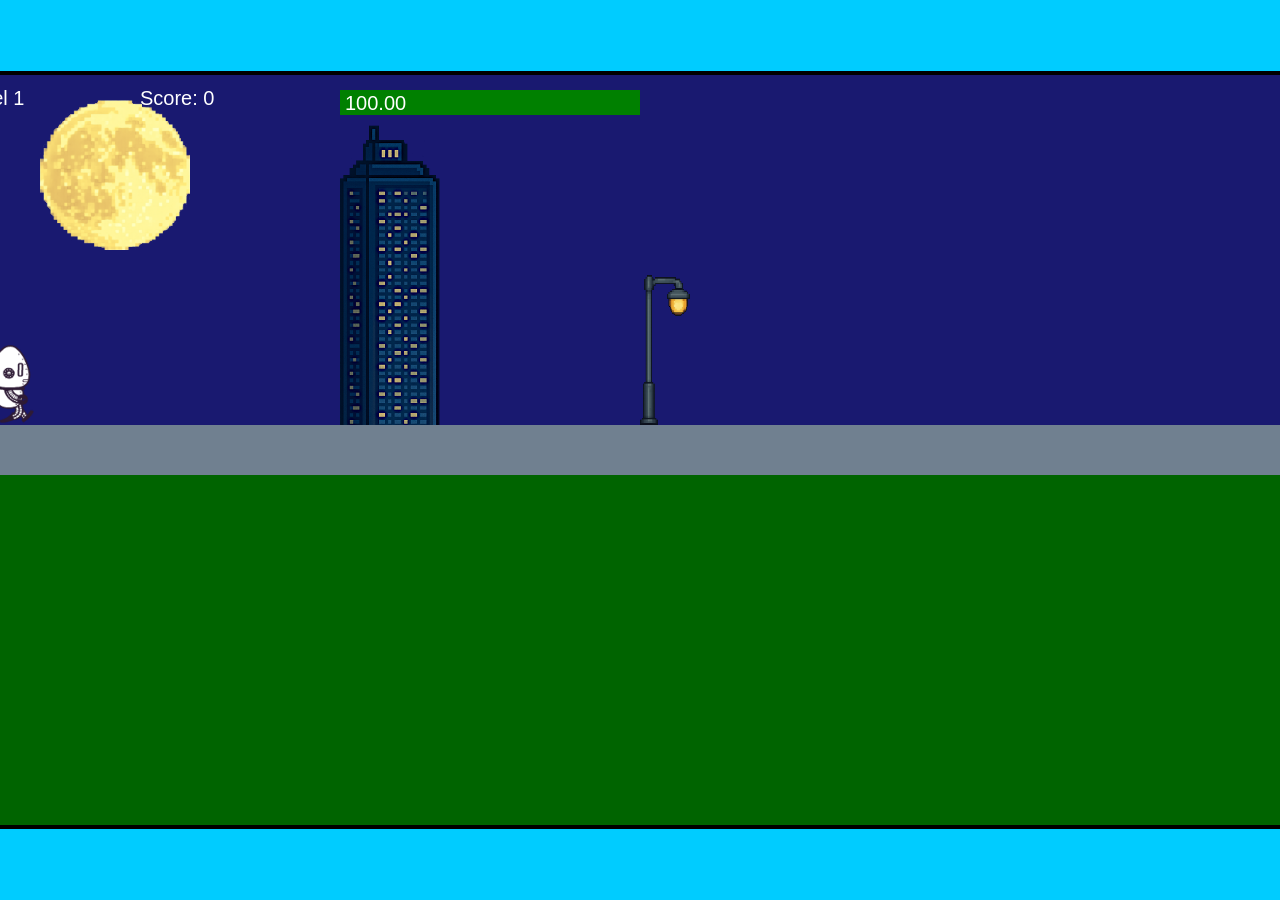
<file: fsd-projects/runtime/index.html>
<!DOCTYPE html>
<html lang="en">
  <head>
    <meta charset="UTF-8" />
    <meta name="viewport" content="width=device-width, initial-scale=1.0" />
    <title>Runtime Neo</title>
    <link rel="stylesheet" href="runtime.css" />
    <script src="https://code.jquery.com/jquery-3.1.0.js"></script>
    <script src="setup.js"></script>
    <script src="levels.js"></script>
    <script src="scenery.js"></script>
    <script src="student.js"></script>
    <script src="main.js"></script>
  </head>
  <body id="body">
    <canvas id="gameCanvas" width="1400" height="750"></canvas>
    <img id="player" src="images/halle.png" />
    <img id="projectile" src="images/projectile.png" />
    <img id="basicPlatform" src="images/interactable/basicPlatform.png" />
    <img id="spikes" src="images/interactable/spikes.png" />
    <img id="bug" src="images/interactable/bug.png" />
    <img id="healthUp" src="images/interactable/healthUp.png" />
    <img id="flag" src="images/interactable/flag.png" />
    <img id="moon" src="images/backgrounds/moon.png" />
    <img id="building" src="images/backgrounds/building.png" />
    <img id="lamp" src="images/backgrounds/lamp.png" />
  </body>
</html>
</file>
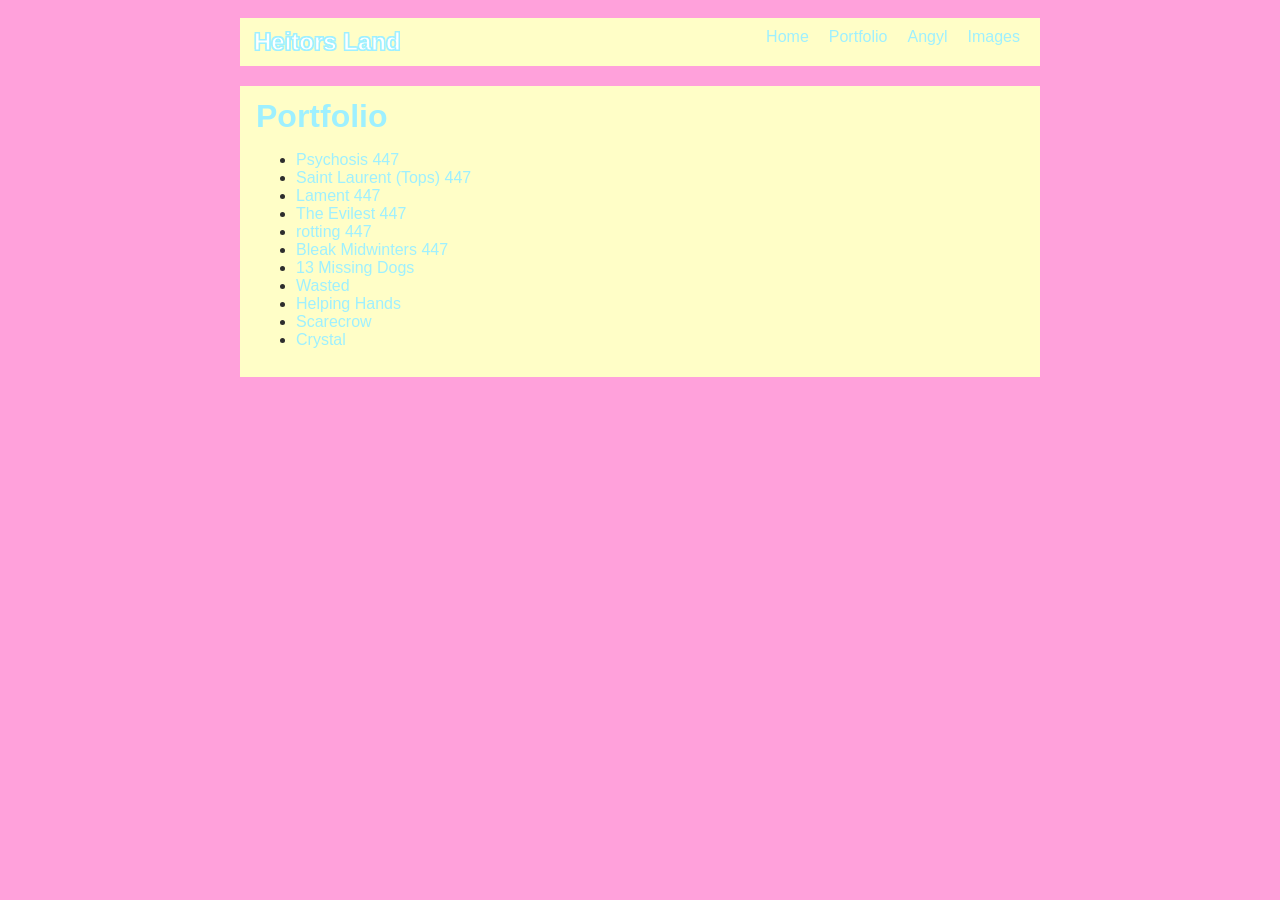
<file: angyl.html>
<!doctype html>
<html>
  <head>
    <title>Super Sonico, OK?</title>
    <link rel="stylesheet" href="style.css" />
  </head>


  <body>

<!-- all contents-->
<div id="all-contents">
      <nav>
        <h1 class="portfolio-title">Heitors Land</h1>
        <ul id="nav-ul">
          <li class="nav-li">
            <a href="index.html">Home</a>
          </li>
          <li class="nav-li">
            <a href="portfolio.html">Portfolio</a>
          </li>
          <li class="nav-li">
            <a href="angyl.html">Angyl</a>
          </li>
          <li class="nav-li">
            <a href="images.html">Images</a>
          </li>
        </ul>
      </nav>
      <main>
        <div id="content">
          <h1>Portfolio</h1>
          <ul id="portfolio">
            <li>
          <!--pyschosis-->
              <a href="fsd-projects/platformer/"
                >Psychosis 447</a
                
              >
            </li>
             <li>
          <!--real bored-->
              <a href="fsd-projects/platformer/"
                >Saint Laurent (Tops) 447</a
                
              >
            </li>
             <li>
          <!--Lament-->
              <a href="fsd-projects/platformer/"
                >Lament 447</a
                
              >
            </li>
            <li>
          <!--piss-->
              <a href="fsd-projects/platformer/"
                >The Evilest 447</a
                
              >
            </li>
            <li>
              <!--17-->
              <a href="fsd-projects/bouncing-box/"
                >rotting 447</a
              >
            </li>
            <li>
              <!--beat of pure sadness-->
              <a href="fsd-projects/circularity/"
                >Bleak Midwinters 447</a
              >
            </li>
               <li>
          <!--expiremt-->
              <a href="fsd-projects/platformer/"
                >13 Missing Dogs</a
                
              >
            </li>
               <li>
          <!--pluggnb typ-->
              <a href="fsd-projects/platformer/"
                >Wasted</a
                
              >
            </li>
            <li>
          <!--Syreek-->
              <a href="fsd-projects/platformer/"
                >Helping Hands</a
                
              >
            </li>
               <li>
          <!--addi-->
              <a href="fsd-projects/platformer/"
                >Scarecrow</a
              >
            </li>
            <li>
          <!--Crystalize-->
              <a href="fsd-projects/platformer/"
                >Crystal</a
          </ul>
        </div>
  </body>
</html>
</file>
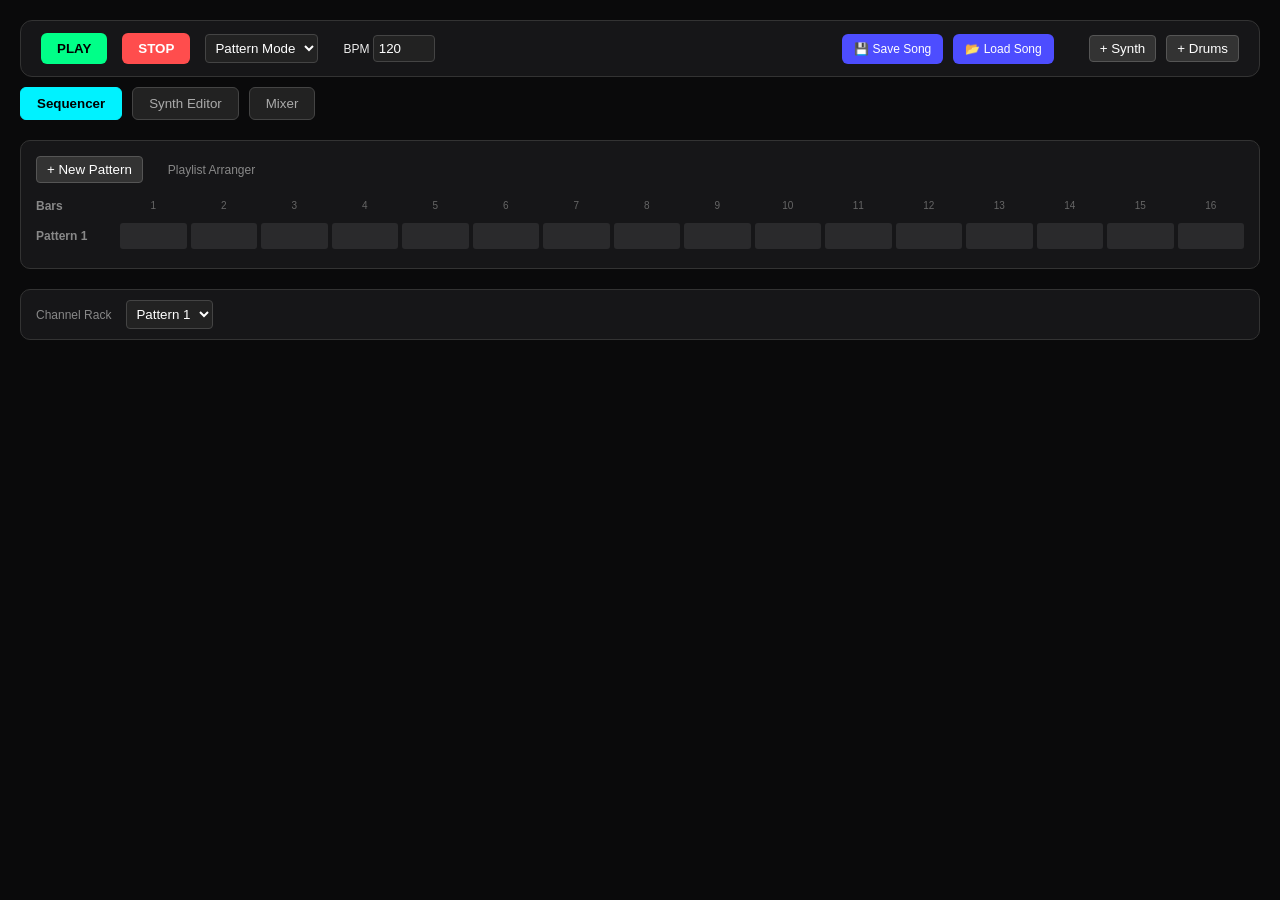
<file: daw.html>
<!DOCTYPE html>
<html lang="en">
<head>
    <meta charset="UTF-8">
    <title>Streamlined DAW v7 - Save & Storage Edition</title>
    <style>
        :root { --bg: #0a0a0b; --panel: #161618; --track: #1e1e20; --accent: #00f2ff; --border: #333; }
        body { font-family: 'Inter', sans-serif; background: var(--bg); color: #ececec; margin: 0; padding: 20px; overflow-x: hidden; }
        
        header { 
            background: var(--panel); padding: 12px 20px; border-radius: 12px; 
            display: flex; gap: 15px; align-items: center; margin-bottom: 10px;
            border: 1px solid var(--border); position: sticky; top: 10px; z-index: 100; flex-wrap: wrap;
        }

        .transport-btn { padding: 8px 16px; border-radius: 6px; border: none; font-weight: 700; cursor: pointer; transition: 0.2s; }
        #play { background: #00ff88; color: #000; }
        #stop { background: #ff4d4d; color: #fff; }

        .system-btn { background: #4d4dff; color: #fff; border: none; padding: 8px 12px; border-radius: 6px; cursor: pointer; font-size: 12px; }
        .system-btn:hover { background: #6666ff; }

        /* Tabs */
        .tabs { display: flex; gap: 10px; margin-bottom: 20px; }
        .tab-btn { background: #222; border: 1px solid #444; color: #aaa; padding: 8px 16px; border-radius: 6px; cursor: pointer; }
        .tab-btn.active { background: var(--accent); color: #000; font-weight: bold; border-color: var(--accent); }
        .tab-content { display: none; }
        .tab-content.active { display: block; }

        /* Arranger & Sequencer */
        #arranger { background: var(--panel); padding: 15px; border-radius: 10px; margin-bottom: 20px; border: 1px solid var(--border); overflow-x: auto; }
        .arranger-header, .pattern-header { display: flex; gap: 15px; margin-bottom: 10px; align-items: center; }
        .pattern-header { background: var(--panel); padding: 10px 15px; border-radius: 10px; border: 1px solid var(--border); }
        .playlist-row { display: flex; gap: 4px; margin-bottom: 4px; align-items: center; }
        .playlist-label { width: 80px; font-size: 12px; color: #888; font-weight: bold; }
        .playlist-cell { height: 24px; flex: 1; min-width: 30px; background: #2a2a2c; border-radius: 3px; cursor: pointer; border: 1px solid transparent; }
        .playlist-cell.header { background: transparent; color: #666; font-size: 10px; text-align: center; line-height: 24px; pointer-events: none; }
        .playlist-cell.active { background: #4d4dff; border-color: #7a7aff; }
        .playlist-cell.playing { border-color: #fff; box-shadow: 0 0 8px rgba(255,255,255,0.6); }

        .track { background: var(--track); padding: 15px; border-radius: 10px; margin-bottom: 15px; display: flex; gap: 15px; border: 1px solid var(--border); }
        .controls { width: 140px; display: flex; flex-direction: column; gap: 10px; border-right: 1px solid var(--border); padding-right: 15px; }
        .grid-container { display: flex; flex-direction: column; gap: 2px; flex-grow: 1; }
        .row { display: flex; align-items: center; gap: 4px; }
        .label { width: 45px; font-size: 10px; color: #888; text-align: right; padding-right: 8px; }
        
        .grid { display: grid; grid-template-columns: repeat(16, 1fr); gap: 3px; flex-grow: 1; }
        .cell { height: 22px; background: #2a2a2c; cursor: pointer; border-radius: 3px; transition: background 0.1s; border: 1px solid transparent; }
        .cell:nth-child(4n) { border-right-color: #555; }
        
        .cell.active { background: var(--accent); box-shadow: 0 0 10px rgba(0, 242, 255, 0.4); display: flex; align-items: center; justify-content: center; color: #000; font-size: 10px; font-weight: bold; }
        .cell.playing { background: #fff !important; transform: scaleY(1.1); }

        /* Mixer & Synth UI */
        .mixer-container { display: flex; gap: 15px; overflow-x: auto; padding-bottom: 10px; }
        .mixer-strip { background: var(--panel); border: 1px solid var(--border); padding: 15px; border-radius: 8px; width: 80px; display: flex; flex-direction: column; align-items: center; gap: 10px; }
        .mixer-strip input[type="range"] { writing-mode: vertical-lr; direction: rtl; height: 100px; width: 20px; }
        .knob-container { display: flex; flex-direction: column; align-items: center; font-size: 10px; color: #888; }
        .knob-container input { width: 40px; }
        
        .synth-editor { background: var(--panel); padding: 20px; border-radius: 10px; border: 1px solid var(--border); display: grid; grid-template-columns: 1fr 1fr; gap: 20px; }
        .synth-module { background: #111; padding: 15px; border-radius: 8px; border: 1px solid #222; }

        select, input[type="number"], input[type="text"] { background: #222; color: #fff; border: 1px solid #444; padding: 5px; border-radius: 4px; outline: none; }
        button { background: #333; color: #fff; border: 1px solid #555; padding: 5px 10px; border-radius: 4px; cursor: pointer; }
        button:hover { background: #444; }
    </style>
</head>
<body>

<header>
    <button id="play" class="transport-btn">PLAY</button>
    <button id="stop" class="transport-btn">STOP</button>
    <select id="mode-select" onchange="playMode = this.value">
        <option value="pattern">Pattern Mode</option>
        <option value="song">Song Mode</option>
    </select>
    <div style="font-size: 12px; margin-left: 10px;">BPM <input type="number" id="bpm" value="120" style="width: 50px;"></div>
    
    <div style="margin-left: auto; display: flex; gap: 10px;">
        <button class="system-btn" onclick="saveSong()">💾 Save Song</button>
        <button class="system-btn" onclick="loadSong()">📂 Load Song</button>
    </div>
    
    <div style="margin-left:20px; display: flex; gap: 10px;">
        <button onclick="addTrack('synth', true)">+ Synth</button>
        <button onclick="addTrack('drums', true)">+ Drums</button>
    </div>
</header>

<div class="tabs">
    <button class="tab-btn active" onclick="switchTab('tab-sequencer')">Sequencer</button>
    <button class="tab-btn" onclick="switchTab('tab-synth'); renderSynthEditor();">Synth Editor</button>
    <button class="tab-btn" onclick="switchTab('tab-mixer'); renderMixer();">Mixer</button>
</div>

<div id="tab-sequencer" class="tab-content active">
    <div id="arranger">
        <div class="arranger-header">
            <button onclick="addPattern()">+ New Pattern</button>
            <span style="font-size: 12px; color: #888; margin-left: 10px;">Playlist Arranger</span>
        </div>
        <div id="playlist-grid"></div>
    </div>

    <div class="pattern-header">
        <span style="font-size: 12px; color: #888;">Channel Rack</span>
        <select id="pattern-select" onchange="selectPattern(this.value)"></select>
    </div>
    <div id="workspace"></div>
</div>

<div id="tab-synth" class="tab-content">
    <div style="display: flex; justify-content: space-between; align-items: center; margin-bottom: 15px;">
        <h3 style="margin:0;">Mini-Synth Engine</h3>
        <button class="system-btn" onclick="saveCustomPreset()">💾 Save as Custom Preset</button>
    </div>
    <div style="margin-bottom: 15px;">
        Target Track: <select id="synth-track-select" onchange="renderSynthEditor()"></select>
    </div>
    <div id="synth-ui"></div>
</div>

<div id="tab-mixer" class="tab-content">
    <h3 style="margin-top:0;">Master Mixer & FX</h3>
    <div class="mixer-container" id="mixer-ui"></div>
</div>

<script>
let audioCtx;
let masterGain, delayNode, delayFeedback;
let isPlaying = false;
let globalStep = 0;
let nextNoteTime = 0.0;
let timerID;

let tracks = [];
let patterns = [];
let currentPattern = 0;
let playMode = 'pattern';
const numBars = 16;

const scale = [
    {n:'C5', f:523.25}, {n:'B4', f:493.88}, {n:'A#4', f:466.16}, {n:'A4', f:440.00},
    {n:'G4', f:392.00}, {n:'F4', f:349.23}, {n:'E4', f:329.63}, {n:'D4', f:293.66}, {n:'C4', f:261.63}
];

const drumDefs = [
    {n:'Crash', id:'crash'}, {n:'H-Hat', id:'hat'}, {n:'Clap', id:'clap'}, 
    {n:'Snare', id:'snare'}, {n:'Tom', id:'tom'}, {n:'Kick', id:'kick'}
];

// Default presets + load custom presets from storage
let presets = {
    'lead': {type:'sawtooth', a:0.01, r:0.3, oct: 1, cutoff: 5000},
    'pad': {type:'sine', a:0.4, r:1.2, oct: 1, cutoff: 1000},
    'bass': {type:'square', a:0.02, r:0.2, oct: 0.25, cutoff: 800},
    'pluck': {type:'triangle', a:0.005, r:0.1, oct: 2, cutoff: 3000}
};
if(localStorage.getItem('daw_presets')) {
    presets = { ...presets, ...JSON.parse(localStorage.getItem('daw_presets')) };
}

function initAudio() {
    if (!audioCtx) {
        audioCtx = new (window.AudioContext || window.webkitAudioContext)();
        
        masterGain = audioCtx.createGain();
        masterGain.connect(audioCtx.destination);
        masterGain.gain.value = 0.8;

        delayNode = audioCtx.createDelay();
        delayNode.delayTime.value = 0.375; 
        delayFeedback = audioCtx.createGain();
        delayFeedback.gain.value = 0.4;
        delayNode.connect(delayFeedback);
        delayFeedback.connect(delayNode);
        delayNode.connect(masterGain);
    }
}

window.onload = () => addPattern();

function switchTab(tabId) {
    document.querySelectorAll('.tab-content').forEach(el => el.classList.remove('active'));
    document.querySelectorAll('.tab-btn').forEach(el => el.classList.remove('active'));
    document.getElementById(tabId).classList.add('active');
    event.target.classList.add('active');
}

function addPattern() {
    const id = patterns.length;
    const pat = { id, name: `Pattern ${id + 1}`, tracksData: {}, arrangerData: Array(numBars).fill(false) };
    
    tracks.forEach(t => pat.tracksData[t.id] = Array(t.mode === 'synth' ? scale.length : drumDefs.length).fill().map(() => Array(16).fill(0)));
    patterns.push(pat);
    
    const sel = document.getElementById('pattern-select');
    sel.innerHTML += `<option value="${id}">${pat.name}</option>`;
    sel.value = id;
    
    selectPattern(id);
    renderPlaylist();
}

function selectPattern(id) {
    currentPattern = parseInt(id);
    renderWorkspace();
}

// Added 'isNew' flag to separate fresh track creation from loading
function addTrack(mode, isNew = false, loadedData = null) {
    initAudio();
    const id = loadedData ? loadedData.id : Date.now();
    
    const trackGain = audioCtx.createGain();
    const trackPan = audioCtx.createStereoPanner();
    const trackDelaySend = audioCtx.createGain();

    trackGain.connect(trackPan);
    trackPan.connect(masterGain); 
    trackPan.connect(trackDelaySend); 
    trackDelaySend.connect(delayNode);

    // Apply loaded mixer settings or defaults
    trackGain.gain.value = loadedData ? loadedData.vol : 0.5;
    trackPan.pan.value = loadedData ? loadedData.pan : 0;
    trackDelaySend.gain.value = loadedData ? loadedData.fx : 0; 

    const track = {
        id, mode, name: loadedData ? loadedData.name : `${mode.toUpperCase()} ${tracks.length + 1}`,
        gain: trackGain, pan: trackPan, fxSend: trackDelaySend,
        synthParams: mode === 'synth' ? (loadedData ? loadedData.synthParams : { ...presets['lead'] }) : null
    };
    
    tracks.push(track);
    
    if (isNew) {
        patterns.forEach(p => p.tracksData[id] = Array(mode === 'synth' ? scale.length : drumDefs.length).fill().map(() => Array(16).fill(0)));
    }
    
    updateSynthTrackDropdown();
    renderWorkspace();
    return track;
}

function loadPreset(tId, presetName) {
    const track = tracks.find(t => t.id === tId);
    track.synthParams = { ...presets[presetName] };
    if(document.getElementById('synth-track-select').value == tId) renderSynthEditor();
}

// --- SAVE & LOAD SYSTEM ---

function saveSong() {
    const songData = {
        bpm: document.getElementById('bpm').value,
        patterns: patterns,
        tracks: tracks.map(t => ({
            id: t.id,
            mode: t.mode,
            name: t.name,
            vol: t.gain.gain.value,
            pan: t.pan.pan.value,
            fx: t.fxSend.gain.value,
            synthParams: t.synthParams
        }))
    };
    localStorage.setItem('daw_song_save', JSON.stringify(songData));
    alert("Song saved successfully to browser storage!");
}

function loadSong() {
    const saved = localStorage.getItem('daw_song_save');
    if(!saved) return alert("No saved song found!");
    
    if(isPlaying) document.getElementById('stop').click();
    initAudio();
    
    const data = JSON.parse(saved);
    
    // Reset state
    tracks = [];
    document.getElementById('bpm').value = data.bpm;
    
    // Rebuild Tracks and audio nodes
    data.tracks.forEach(tData => addTrack(tData.mode, false, tData));
    
    // Load Patterns
    patterns = data.patterns;
    
    // Rebuild UI
    const sel = document.getElementById('pattern-select');
    sel.innerHTML = patterns.map(p => `<option value="${p.id}">${p.name}</option>`).join('');
    
    selectPattern(0);
    renderPlaylist();
    updateSynthTrackDropdown();
}

function saveCustomPreset() {
    const name = prompt("Enter a name for your custom preset:");
    if(!name) return;
    
    const trackId = parseInt(document.getElementById('synth-track-select').value);
    const track = tracks.find(t => t.id === trackId);
    
    if(!track || track.mode !== 'synth') return;
    
    // Save to active presets and local storage
    presets[name] = { ...track.synthParams };
    
    const customPresets = JSON.parse(localStorage.getItem('daw_presets') || '{}');
    customPresets[name] = { ...track.synthParams };
    localStorage.setItem('daw_presets', JSON.stringify(customPresets));
    
    alert(`Preset "${name}" saved!`);
    renderWorkspace(); // Updates dropdowns
}

// --- UI Rendering ---

function renderPlaylist() {
    const pGrid = document.getElementById('playlist-grid');
    let html = '<div class="playlist-row"><div class="playlist-label">Bars</div>';
    for(let b=0; b<numBars; b++) html += `<div class="playlist-cell header">${b+1}</div>`;
    html += '</div>';

    patterns.forEach(p => {
        html += `<div class="playlist-row"><div class="playlist-label">${p.name}</div>`;
        for(let b=0; b<numBars; b++) html += `<div class="playlist-cell ${p.arrangerData[b] ? 'active':''}" id="pcell-${p.id}-${b}" onclick="togglePlaylist(${p.id}, ${b})"></div>`;
        html += `</div>`;
    });
    pGrid.innerHTML = html;
}

function togglePlaylist(pId, barIdx) {
    patterns[pId].arrangerData[barIdx] = !patterns[pId].arrangerData[barIdx];
    renderPlaylist();
}

function renderWorkspace() {
    const ws = document.getElementById('workspace');
    ws.innerHTML = '';
    if(patterns.length === 0) return;
    const currentPat = patterns[currentPattern];

    tracks.forEach(track => {
        const rows = track.mode === 'synth' ? scale : drumDefs;
        const trackEl = document.createElement('div');
        trackEl.className = 'track';
        
        let html = `<div class="controls">
            <strong>${track.name}</strong>
            ${track.mode === 'synth' ? `<select onchange="loadPreset(${track.id}, this.value)">
                <option value="">-- Load Preset --</option>
                ${Object.keys(presets).map(p=>`<option value="${p}">${p}</option>`).join('')}
            </select><button onclick="switchTab('tab-synth'); document.getElementById('synth-track-select').value='${track.id}'; renderSynthEditor();" style="font-size:10px;">Edit Synth</button>` : ''}
        </div><div class="grid-container">`;

        rows.forEach((row, rIdx) => {
            html += `<div class="row"><div class="label">${row.n}</div><div class="grid">`;
            
            let s = 0;
            while(s < 16) {
                let noteLength = currentPat.tracksData[track.id][rIdx][s];
                if (noteLength > 0) {
                    let visualSpan = Math.min(noteLength, 16 - s); 
                    html += `<div class="cell active" style="grid-column: span ${visualSpan}" id="c-${track.id}-${rIdx}-${s}" onclick="toggleNote(${track.id},${rIdx},${s})">${noteLength > 1 ? noteLength : ''}</div>`;
                    s += visualSpan; 
                } else {
                    html += `<div class="cell" id="c-${track.id}-${rIdx}-${s}" onclick="toggleNote(${track.id},${rIdx},${s})"></div>`;
                    s++;
                }
            }
            html += `</div></div>`;
        });
        trackEl.innerHTML = html + `</div>`;
        ws.appendChild(trackEl);
    });
}

function toggleNote(tId, r, s) {
    const track = tracks.find(t => t.id === tId);
    let current = patterns[currentPattern].tracksData[tId][r][s];
    let next = 0;

    if (track.mode === 'synth') {
        next = current === 0 ? 1 : current === 1 ? 2 : current === 2 ? 4 : current === 4 ? 8 : 0;
    } else {
        next = current === 0 ? 1 : 0;
    }

    if (next > 1) {
        for (let i = 1; i < next; i++) {
            if (s + i < 16) patterns[currentPattern].tracksData[tId][r][s + i] = 0;
        }
    }
    
    patterns[currentPattern].tracksData[tId][r][s] = next;
    renderWorkspace();
}

// --- Mixer & Synth UI Logic ---

function renderMixer() {
    const ui = document.getElementById('mixer-ui');
    let html = '';
    tracks.forEach(t => {
        html += `<div class="mixer-strip">
            <strong style="font-size:12px;text-align:center;">${t.name}</strong>
            <div class="knob-container">Vol<input type="range" min="0" max="1" step="0.01" value="${t.gain.gain.value}" oninput="tracks.find(x=>x.id==${t.id}).gain.gain.value=this.value"></div>
            <div class="knob-container">Pan<input type="range" min="-1" max="1" step="0.05" value="${t.pan.pan.value}" oninput="tracks.find(x=>x.id==${t.id}).pan.pan.value=this.value" style="height:auto;writing-mode:horizontal-tb;"></div>
            <div class="knob-container">Delay<input type="range" min="0" max="1" step="0.05" value="${t.fxSend.gain.value}" oninput="tracks.find(x=>x.id==${t.id}).fxSend.gain.value=this.value" style="height:auto;writing-mode:horizontal-tb;"></div>
        </div>`;
    });
    ui.innerHTML = html;
}
  
function updateSynthTrackDropdown() {
    const sel = document.getElementById('synth-track-select');
    sel.innerHTML = tracks.filter(t => t.mode === 'synth').map(t => `<option value="${t.id}">${t.name}</option>`).join('');
}

function renderSynthEditor() {
    const ui = document.getElementById('synth-ui');
    const trackId = parseInt(document.getElementById('synth-track-select').value);
    const track = tracks.find(t => t.id === trackId);
    
    if(!track || track.mode !== 'synth') {
        ui.innerHTML = '<p>No synth track selected.</p>';
        return;
    }

    const p = track.synthParams;
    ui.innerHTML = `
        <div class="synth-module">
            <h4>Oscillator</h4>
            Wave: <select onchange="updateSynthParam(${track.id}, 'type', this.value)">
                <option value="sawtooth" ${p.type==='sawtooth'?'selected':''}>Sawtooth</option>
                <option value="square" ${p.type==='square'?'selected':''}>Square</option>
                <option value="sine" ${p.type==='sine'?'selected':''}>Sine</option>
                <option value="triangle" ${p.type==='triangle'?'selected':''}>Triangle</option>
            </select><br><br>
            Octave: <select onchange="updateSynthParam(${track.id}, 'oct', parseFloat(this.value))">
                <option value="0.25" ${p.oct===0.25?'selected':''}>-2 Oct</option>
                <option value="0.5" ${p.oct===0.5?'selected':''}>-1 Oct</option>
                <option value="1" ${p.oct===1?'selected':''}>Normal</option>
                <option value="2" ${p.oct===2?'selected':''}>+1 Oct</option>
            </select>
        </div>
        <div class="synth-module">
            <h4>Envelope & Filter</h4>
            Attack: <input type="range" min="0.001" max="1" step="0.01" value="${p.a}" oninput="updateSynthParam(${track.id}, 'a', parseFloat(this.value))"><br>
            Release: <input type="range" min="0.01" max="3" step="0.05" value="${p.r}" oninput="updateSynthParam(${track.id}, 'r', parseFloat(this.value))"><br>
            Cutoff (Hz): <input type="range" min="100" max="10000" step="100" value="${p.cutoff}" oninput="updateSynthParam(${track.id}, 'cutoff', parseFloat(this.value))">
        </div>
    `;
}

function updateSynthParam(tId, param, val) {
    tracks.find(t => t.id === tId).synthParams[param] = val;
}

// --- Audio Synthesis Engine ---

function playDrum(type, time, gNode) {
    const osc = audioCtx.createOscillator();
    const gain = audioCtx.createGain();
    
    if (type === 'kick') {
        osc.frequency.setValueAtTime(150, time);
        osc.frequency.exponentialRampToValueAtTime(0.01, time + 0.5);
        gain.gain.setValueAtTime(1, time); gain.gain.exponentialRampToValueAtTime(0.01, time + 0.5);
    } else if (type === 'tom') {
        osc.frequency.setValueAtTime(200, time);
        osc.frequency.exponentialRampToValueAtTime(50, time + 0.4);
        gain.gain.setValueAtTime(0.8, time); gain.gain.exponentialRampToValueAtTime(0.01, time + 0.4);
    } else {
        const noise = audioCtx.createBufferSource();
        const bSize = audioCtx.sampleRate * (type === 'crash' ? 1.5 : 0.2);
        const buffer = audioCtx.createBuffer(1, bSize, audioCtx.sampleRate);
        const data = buffer.getChannelData(0);
        for (let i = 0; i < bSize; i++) data[i] = Math.random() * 2 - 1;
        noise.buffer = buffer;
        
        const filter = audioCtx.createBiquadFilter();
        if(type === 'hat') { filter.type = 'highpass'; filter.frequency.value = 8000; gain.gain.setValueAtTime(0.3, time); gain.gain.exponentialRampToValueAtTime(0.01, time + 0.05); }
        if(type === 'snare') { filter.type = 'highpass'; filter.frequency.value = 1000; gain.gain.setValueAtTime(0.8, time); gain.gain.exponentialRampToValueAtTime(0.01, time + 0.2); }
        if(type === 'clap') { filter.type = 'bandpass'; filter.frequency.value = 1500; gain.gain.setValueAtTime(0.6, time); gain.gain.exponentialRampToValueAtTime(0.01, time + 0.15); }
        if(type === 'crash') { filter.type = 'highpass'; filter.frequency.value = 4000; gain.gain.setValueAtTime(0.5, time); gain.gain.exponentialRampToValueAtTime(0.01, time + 1.5); }
        
        noise.connect(filter); filter.connect(gain); gain.connect(gNode);
        noise.start(time); return; 
    }
    
    osc.connect(gain); gain.connect(gNode);
    osc.start(time); osc.stop(time + 0.5);
}

function scheduler() {
    while (nextNoteTime < audioCtx.currentTime + 0.1) {
        const stepLen = 60 / document.getElementById('bpm').value / 4;
        const stepInBar = globalStep % 16;
        const currentBar = Math.floor(globalStep / 16) % numBars;

        let activePatterns = playMode === 'pattern' ? [currentPattern] : patterns.filter(p => p.arrangerData[currentBar]).map(p => p.id);

        activePatterns.forEach(patIdx => {
            const pat = patterns[patIdx];
            tracks.forEach(t => {
                const trackData = pat.tracksData[t.id];
                if (!trackData) return;

                trackData.forEach((row, rIdx) => {
                    const noteLength = row[stepInBar];
                    
                    if(noteLength > 0) {
                        if(t.mode === 'synth') {
                            const p = t.synthParams;
                            const osc = audioCtx.createOscillator();
                            const filter = audioCtx.createBiquadFilter();
                            const g = audioCtx.createGain();
                            
                            osc.type = p.type;
                            osc.frequency.setValueAtTime(scale[rIdx].f * p.oct, nextNoteTime);
                            
                            filter.type = 'lowpass';
                            filter.frequency.setValueAtTime(p.cutoff, nextNoteTime);
                            
                            const holdTime = noteLength * stepLen;
                            const actualAttack = Math.min(p.a, holdTime); 
                            
                            g.gain.setValueAtTime(0, nextNoteTime);
                            g.gain.linearRampToValueAtTime(1, nextNoteTime + actualAttack); 
                            g.gain.setValueAtTime(1, nextNoteTime + holdTime);              
                            g.gain.exponentialRampToValueAtTime(0.001, nextNoteTime + holdTime + p.r); 
                            
                            osc.connect(filter); filter.connect(g); g.connect(t.gain);
                            osc.start(nextNoteTime); 
                            osc.stop(nextNoteTime + holdTime + p.r + 0.1);
                        } else {
                            playDrum(drumDefs[rIdx].id, nextNoteTime, t.gain);
                        }
                    }
                    
                    if (patIdx === currentPattern && playMode === 'pattern' && noteLength > 0) {
                        const el = document.getElementById(`c-${t.id}-${rIdx}-${stepInBar}`);
                        if(el) {
                            setTimeout(() => { 
                                el.classList.add('playing'); 
                                setTimeout(() => el.classList.remove('playing'), 100); 
                            }, (nextNoteTime - audioCtx.currentTime) * 1000);
                        }
                    }
                });
            });
        });

        if (playMode === 'song' && stepInBar === 0) {
            setTimeout(() => {
                document.querySelectorAll('.playlist-cell.playing').forEach(el => el.classList.remove('playing'));
                patterns.forEach(p => { const el = document.getElementById(`pcell-${p.id}-${currentBar}`); if(el) el.classList.add('playing'); });
            }, (nextNoteTime - audioCtx.currentTime) * 1000);
        }

        nextNoteTime += stepLen;
        globalStep++;
    }
    timerID = setTimeout(scheduler, 25);
}

document.getElementById('play').onclick = () => {
    initAudio();
    if(isPlaying) return;
    isPlaying = true;
    globalStep = 0;
    nextNoteTime = audioCtx.currentTime + 0.05;
    scheduler();
};

document.getElementById('stop').onclick = () => {
    isPlaying = false;
    clearTimeout(timerID);
    document.querySelectorAll('.playing').forEach(el => el.classList.remove('playing'));
};
</script>
</body>
</html>
</file>
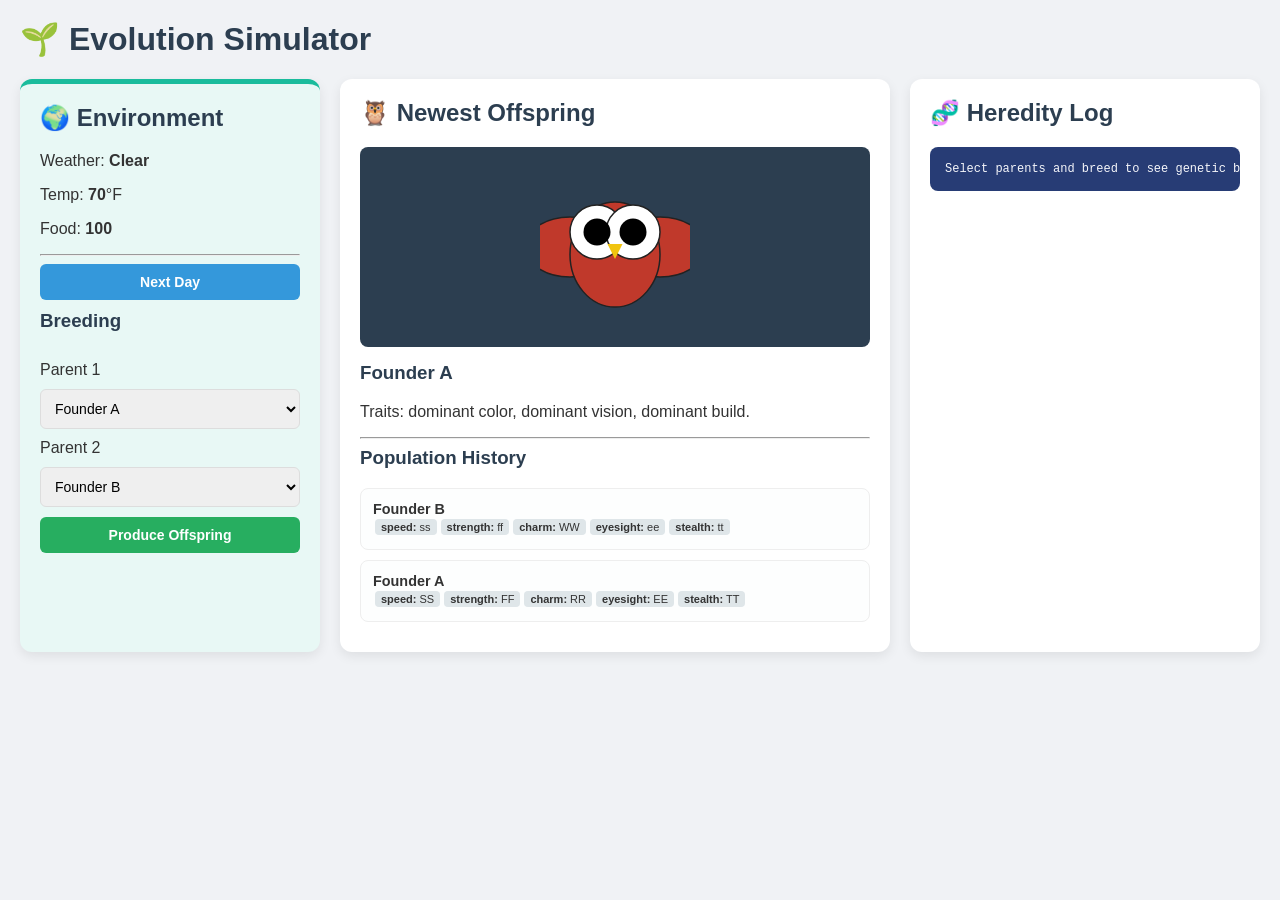
<file: evolution.html>
<!DOCTYPE html>
<html lang="en">
<head>
    <meta charset="UTF-8">
    <meta name="viewport" content="width=device-width, initial-scale=1.0">
    <title>Ecosystem & Evolution Simulator</title>
    <style>
        body { font-family: 'Segoe UI', Tahoma, Geneva, Verdana, sans-serif; background-color: #f0f2f5; color: #333; margin: 0; padding: 20px; }
        h1, h2, h3 { color: #2c3e50; margin-top: 0; }
        .dashboard { display: grid; grid-template-columns: 300px 1fr 350px; gap: 20px; }
        .panel { background: white; padding: 20px; border-radius: 12px; box-shadow: 0 4px 12px rgba(0,0,0,0.08); }
        .environment { background: #e8f8f5; border-top: 5px solid #1abc9c; }
        
        .controls { display: flex; flex-direction: column; gap: 10px; margin-bottom: 15px; }
        select, button { padding: 10px; border-radius: 6px; border: 1px solid #ddd; font-size: 14px; }
        button { background: #3498db; color: white; border: none; cursor: pointer; font-weight: bold; transition: 0.2s; }
        button:hover { background: #2980b9; }
        
        #owl-viewer { 
            background: #2c3e50; 
            border-radius: 8px; 
            display: flex; 
            justify-content: center; 
            align-items: center; 
            height: 200px; 
            margin-bottom: 15px;
            position: relative;
        }

        .animal-card { background: #fdfefe; border: 1px solid #eee; padding: 12px; margin-bottom: 10px; border-radius: 8px; font-size: 0.9em; }
        .punnett-box { background: #273c75; color: #f5f6fa; padding: 15px; border-radius: 8px; font-family: 'Courier New', monospace; white-space: pre; overflow-x: auto; font-size: 12px; }
        .mutation { color: #ff7675; font-weight: bold; }
        .stat-tag { display: inline-block; background: #dfe6e9; padding: 2px 6px; border-radius: 4px; margin: 2px; font-size: 11px; }
    </style>
</head>
<body>

    <h1>🌱 Evolution Simulator</h1>
    
    <div class="dashboard">
        <div class="panel environment">
            <h2>🌍 Environment</h2>
            <p>Weather: <b id="env-weather">Clear</b></p>
            <p>Temp: <b id="env-temp">70</b>°F</p>
            <p>Food: <b id="env-food">100</b></p>
            <hr>
            <div class="controls">
                <button onclick="sim.tick()">Next Day</button>
                <h3>Breeding</h3>
                <label>Parent 1</label>
                <select id="parent1"></select>
                <label>Parent 2</label>
                <select id="parent2"></select>
                <button onclick="sim.breedSelected()" style="background: #27ae60;">Produce Offspring</button>
            </div>
        </div>

        <div class="panel">
            <h2>🦉 Newest Offspring</h2>
            <div id="owl-viewer">
                </div>
            <div id="newest-stats"></div>
            <hr>
            <h3>Population History</h3>
            <div id="animal-list"></div>
        </div>

        <div class="panel">
            <h2>🧬 Heredity Log</h2>
            <div id="punnett-log" class="punnett-box">Select parents and breed to see genetic breakdown...</div>
        </div>
    </div>

    <script>
        const traitRules = {
            speed: { type: "complete", alleles: ['S', 's'], domVal: "Agile", recVal: "Clumsy" },
            strength: { type: "incomplete", alleles: ['F', 'f'], domVal: "Heavy", hetVal: "Fit", recVal: "Light" }, 
            charm: { type: "codominant", alleles: ['R', 'W'], domVal: "Red", hetVal: "Speckled", recVal: "White" },
            eyesight: { type: "complete", alleles: ['E', 'e'], domVal: "Large Eyes", recVal: "Small Eyes" },
            stealth: { type: "complete", alleles: ['T', 't'], domVal: "Silent", recVal: "Loud" }
        };

        const mutationRate = 0.1;

        class Animal {
            constructor(name, genes) {
                this.name = name;
                this.genes = genes; 
                this.appearance = {};
                this.calculatePhenotype();
            }

            calculatePhenotype() {
                for (let trait in this.genes) {
                    let gene = this.genes[trait];
                    let rules = traitRules[trait];
                    
                    if (rules.type === "complete") {
                        this.appearance[trait] = gene.includes(rules.alleles[0]) ? "dominant" : "recessive";
                    } else {
                        if (gene[0] === rules.alleles[0] && gene[1] === rules.alleles[0]) this.appearance[trait] = "dominant";
                        else if (gene[0] === rules.alleles[1] && gene[1] === rules.alleles[1]) this.appearance[trait] = "recessive";
                        else this.appearance[trait] = "hetero";
                    }
                }
            }

            getHTML() {
                let tags = Object.entries(this.genes).map(([k, v]) => `<span class="stat-tag"><b>${k}:</b> ${v}</span>`).join("");
                return `<div class="animal-card"><strong>${this.name}</strong><br>${tags}</div>`;
            }
        }

        class Visualizer {
            static drawOwl(animal) {
                const colors = { dominant: "#c0392b", recessive: "#ecf0f1", hetero: "#bdc3c7" }; // Red, White, Speckled
                const bodyColor = colors[animal.appearance.charm];
                const eyeSize = animal.appearance.eyesight === "dominant" ? 18 : 10;
                const wingSize = animal.appearance.strength === "dominant" ? 60 : (animal.appearance.strength === "hetero" ? 45 : 30);
                
                let svg = `
                <svg width="150" height="150" viewBox="0 0 100 100">
                    <ellipse cx="20" cy="50" rx="${wingSize/2}" ry="20" fill="${bodyColor}" stroke="#222" />
                    <ellipse cx="80" cy="50" rx="${wingSize/2}" ry="20" fill="${bodyColor}" stroke="#222" />
                    <ellipse cx="50" cy="55" rx="30" ry="35" fill="${bodyColor}" stroke="#222" />
                    ${animal.appearance.charm === 'hetero' ? '<circle cx="40" cy="60" r="3" fill="#c0392b"/><circle cx="60" cy="50" r="4" fill="#c0392b"/><circle cx="50" cy="75" r="3" fill="#c0392b"/>' : ''}
                    <circle cx="38" cy="40" r="${eyeSize}" fill="white" stroke="#222" />
                    <circle cx="62" cy="40" r="${eyeSize}" fill="white" stroke="#222" />
                    <circle cx="38" cy="40" r="${eyeSize/2}" fill="black" />
                    <circle cx="62" cy="40" r="${eyeSize/2}" fill="black" />
                    <path d="M45 48 L55 48 L50 58 Z" fill="#f1c40f" />
                </svg>`;
                document.getElementById('owl-viewer').innerHTML = svg;
                document.getElementById('newest-stats').innerHTML = `<h3>${animal.name}</h3><p>Traits: ${animal.appearance.charm} color, ${animal.appearance.eyesight} vision, ${animal.appearance.strength} build.</p>`;
            }
        }

        class Simulation {
            constructor() {
                this.population = [
                    new Animal("Founder A", { speed: 'SS', strength: 'FF', charm: 'RR', eyesight: 'EE', stealth: 'TT' }),
                    new Animal("Founder B", { speed: 'ss', strength: 'ff', charm: 'WW', eyesight: 'ee', stealth: 'tt' })
                ];
                this.generation = 1;
                this.updateUI();
                Visualizer.drawOwl(this.population[0]);
            }

            tick() { /* Environment logic as per your original code... */ }

            breedSelected() {
                let p1 = this.population[document.getElementById('parent1').value];
                let p2 = this.population[document.getElementById('parent2').value];
                let babyGenes = {};
                let logOutput = `CROSS: ${p1.name} x ${p2.name}\n${"=".repeat(30)}\n`;

                for (let trait in traitRules) {
                    let t1 = p1.genes[trait], t2 = p2.genes[trait];
                    let square = [ t1[0]+t2[0], t1[0]+t2[1], t1[1]+t2[0], t1[1]+t2[1] ];
                    
                    // Sort alleles (Capitals first)
                    square = square.map(g => {
                        let sorted = g.split('').sort().join('');
                        return (sorted === 'sS' || sorted === 'fF' || sorted === 'rR' || sorted === 'eE' || sorted === 'tT') ? sorted.split('').reverse().join('') : sorted;
                    });

                    let inherited = square[Math.floor(Math.random() * 4)];
                    let mut = "";
                    if (Math.random() < mutationRate) {
                        inherited = inherited[0] + (inherited[1] === traitRules[trait].alleles[0] ? traitRules[trait].alleles[1] : traitRules[trait].alleles[0]);
                        mut = " [!]";
                    }

                    babyGenes[trait] = inherited;
                    logOutput += `${trait.padEnd(10)} | ${square[0]} | ${square[1]} | -> ${inherited}${mut}\n           | ${square[2]} | ${square[3]} |\n`;
                }

                let baby = new Animal(`Gen ${++this.generation}`, babyGenes);
                this.population.push(baby);
                document.getElementById('punnett-log').innerHTML = logOutput;
                this.updateUI();
                Visualizer.drawOwl(baby);
            }

            updateUI() {
                let p1S = document.getElementById('parent1'), p2S = document.getElementById('parent2');
                p1S.innerHTML = ""; p2S.innerHTML = "";
                this.population.forEach((a, i) => {
                    p1S.add(new Option(a.name, i));
                    p2S.add(new Option(a.name, i));
                });
                p2S.selectedIndex = this.population.length - 1;

                document.getElementById('animal-list').innerHTML = this.population.slice(-4).reverse().map(a => a.getHTML()).join("");
            }
        }

        const sim = new Simulation();
    </script>
</body>
</html>
</file>
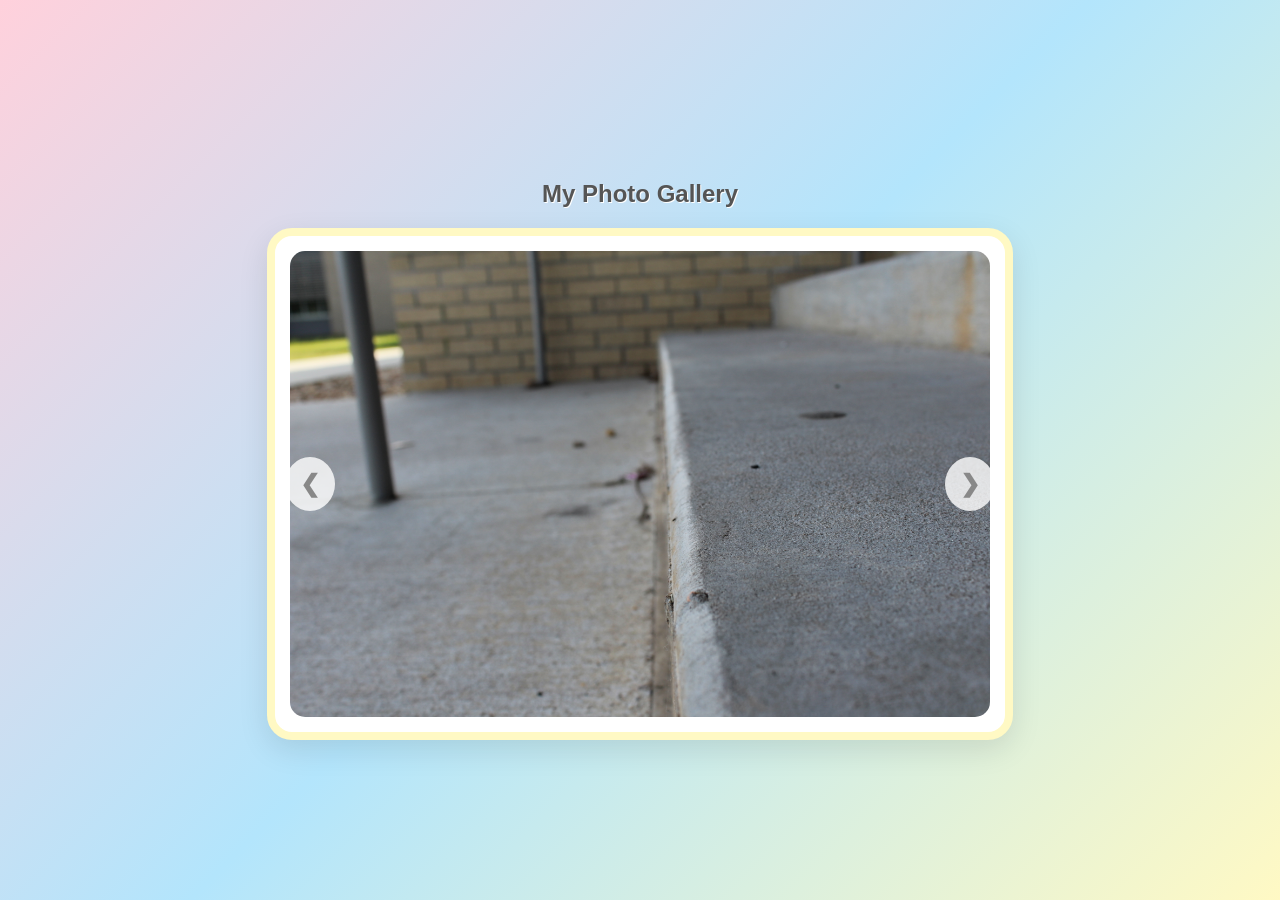
<file: images.html>
<!DOCTYPE html>
<html lang="en">
<head>
<meta charset="UTF-8">
<meta name="viewport" content="width=device-width, initial-scale=1.0">
<title>Pastel Photo Slideshow</title>
<style>
  /* Page background with a soft pastel gradient */
  body {
    font-family: 'Segoe UI', Tahoma, Geneva, Verdana, sans-serif;
    background: linear-gradient(135deg, #FFD1DC, #B3E5FC, #FFF9C4);
    background-attachment: fixed;
    display: flex;
    flex-direction: column;
    align-items: center;
    justify-content: center;
    min-height: 100vh;
    margin: 0;
  }

  h2 {
    color: #555;
    text-shadow: 1px 1px white;
    margin-bottom: 20px;
  }

  /* The main container */
  .slideshow-container {
    max-width: 700px;
    width: 90%;
    position: relative;
    background: white;
    padding: 15px;
    border-radius: 25px; /* Rounded "bubbly" corners */
    box-shadow: 0 10px 30px rgba(0,0,0,0.1);
    border: 8px solid #FFF9C4; /* Pastel Yellow Border */
  }

  /* Slide styling */
  .mySlides {
    display: none;
    border-radius: 15px;
    overflow: hidden;
  }

  .mySlides img {
    width: 100%;
    height: auto;
    display: block;
    border-radius: 10px;
  }

  /* Navigation buttons */
  .prev, .next {
    cursor: pointer;
    position: absolute;
    top: 50%;
    transform: translateY(-50%);
    width: auto;
    padding: 15px;
    color: #888;
    font-weight: bold;
    font-size: 24px;
    transition: 0.3s;
    user-select: none;
    text-decoration: none;
    background-color: rgba(255, 255, 255, 0.8);
    border-radius: 50%;
    line-height: 1;
    margin: 0 10px;
  }

  .next { right: 0; }
  .prev { left: 0; }

  /* Hover effect using Pastel Blue and Pink */
  .prev:hover {
    background-color: #B3E5FC; /* Pastel Blue */
    color: white;
  }

  .next:hover {
    background-color: #FFD1DC; /* Pastel Pink */
    color: white;
  }

  /* Simple fade effect */
  .fade {
    animation: fadeAnim 0.8s;
  }

  @keyframes fadeAnim {
    from {opacity: 0.6} 
    to {opacity: 1}
  }

</style>
</head>
<body>

<h2>My Photo Gallery</h2>

<div class="slideshow-container">

  <div class="mySlides fade"><img src="assets/1 Line.JPG" alt="Slide 1"></div>
  <div class="mySlides fade"><img src="assets/2 Contrast.JPG" alt="Slide 2"></div>
  <div class="mySlides fade"><img src="assets/8 Symbol.JPG" alt="Slide 3"></div>
  <div class="mySlides fade"><img src="assets/10 CHS.JPG" alt="Slide 4"></div>
  <div class="mySlides fade"><img src="assets/ant.JPG" alt="Slide 5"></div>
  <div class="mySlides fade"><img src="assets/beauty.JPG" alt="Slide 6"></div>
  <div class="mySlides fade"><img src="assets/shape.JPG" alt="Slide 7"></div>
  <div class="mySlides fade"><img src="assets/spirit.JPG" alt="Slide 8"></div>
  <div class="mySlides fade"><img src="assets/texture.JPG" alt="Slide 9"></div>
  <div class="mySlides fade"><img src="assets/third.JPG" alt="Slide 10"></div>


  <a class="prev" onclick="plusSlides(-1)">&#10094;</a>
  <a class="next" onclick="plusSlides(1)">&#10095;</a>

</div>

<script>
  let slideIndex = 1;
  showSlides(slideIndex);

  function plusSlides(n) {
    showSlides(slideIndex += n);
  }

  function showSlides(n) {
    let i;
    let slides = document.getElementsByClassName("mySlides");
    if (n > slides.length) {slideIndex = 1}    
    if (n < 1) {slideIndex = slides.length}
    for (i = 0; i < slides.length; i++) {
      slides[i].style.display = "none";  
    }
    slides[slideIndex-1].style.display = "block";  
  }
</script>

</body>
</html>
</file>
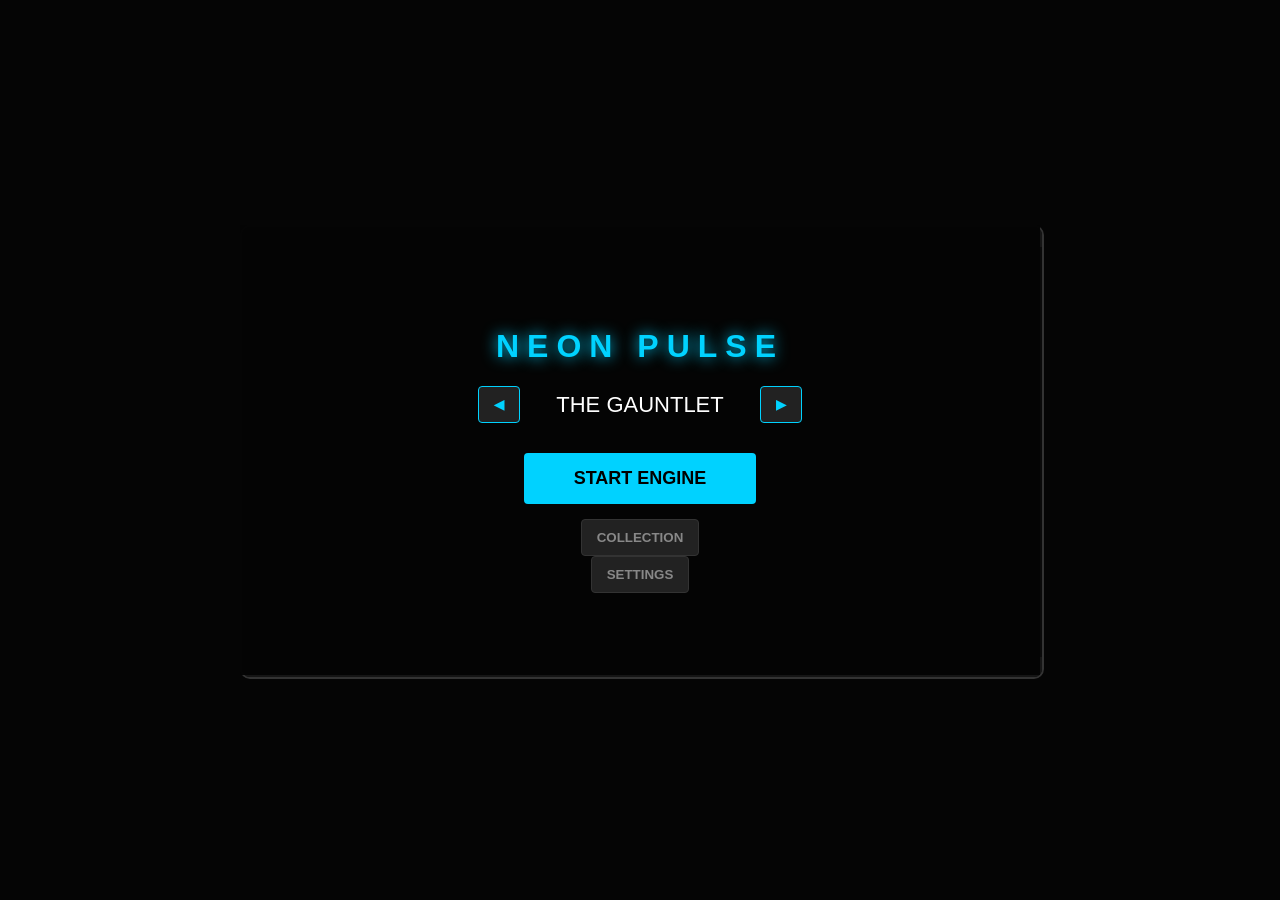
<file: neon.html>
<!DOCTYPE html>
<html lang="en">
<head>
    <meta charset="UTF-8">
    <meta name="viewport" content="width=device-width, initial-scale=1.0, viewport-fit=cover, user-scalable=no">
    <title>Dad Pulse: Unique DNA</title>
    <style>
        * { touch-action: none; }
        html, body { margin: 0; padding: 0; width: 100%; height: 100%; }
        body { display: flex; flex-direction: column; justify-content: center; align-items: center; height: 100vh; background: #050505; color: white; font-family: 'Segoe UI', sans-serif; overflow: hidden; }
        #game-wrapper { position: relative; width: 800px; height: 450px; }
        canvas { background: #0a0a0a; border: 2px solid #333; border-radius: 10px; display: block; touch-action: none; }
        #menu, #custom-menu { position: absolute; top: 0; left: 0; width: 100%; height: 100%; display: flex; flex-direction: column; justify-content: center; align-items: center; background: rgba(5, 5, 5, 0.98); z-index: 5000; }
        .nav-btn { background: #222; border: 1px solid #00d2ff; color: #00d2ff; padding: 10px 15px; cursor: pointer; border-radius: 4px; font-weight: bold; }
        .play-btn { background: #00d2ff; color: #000; border: none; padding: 15px 50px; font-weight: bold; cursor: pointer; border-radius: 4px; margin: 15px; font-size: 18px; z-index: 6000; }
        .color-grid { display: grid; grid-template-columns: repeat(6, 1fr); gap: 8px; margin: 10px 0; }
        .color-opt { width: 28px; height: 28px; border-radius: 50%; cursor: pointer; border: 2px solid transparent; }
        .locked { filter: grayscale(1) brightness(0.2); cursor: not-allowed !important; }
        .color-opt.active { border-color: white; box-shadow: 0 0 10px white; transform: scale(1.1); }
        .bg-grid { display: grid; grid-template-columns: repeat(3, 1fr); gap: 8px; }
        .bg-opt { padding: 6px 10px; border: 1px solid #444; cursor: pointer; border-radius: 4px; background: #111; font-size: 10px; text-align: center; }
        .bg-opt.active { border-color: #00d2ff; color: #00d2ff; box-shadow: 0 0 8px #00d2ff; }

        /* trail selection UI */
        .trail-grid { display: grid; grid-template-columns: repeat(6, 1fr); gap: 8px; margin: 10px 0; }
        .trail-opt { width: 40px; height: 40px; border: 2px solid transparent; cursor: pointer; display: flex; align-items: center; justify-content: center; font-size: 10px; color: #fff; background: #222; border-radius: 4px; }
        .trail-opt.locked { filter: grayscale(1) brightness(0.2); cursor: not-allowed !important; }
        .trail-opt.active { border-color: #00d2ff; box-shadow: 0 0 10px #00d2ff; transform: scale(1.1); }

        #cheat-box { margin-top: 15px; display: flex; gap: 5px; }
        #cheat-input { background: #000; border: 1px solid #333; color: #00ffaa; padding: 5px; font-family: monospace; width: 100px; text-align: center; outline: none; }
        #ui { position: absolute; top: 20px; left: 20px; right: 20px; display: none; justify-content: space-between; font-size: 20px; pointer-events: none; z-index: 1000; font-family: monospace; }
        .hidden { display: none !important; }

        @media (max-width: 900px) {
            #game-wrapper { width: 100vw; height: 100vh; position: fixed; top: 0; left: 0; border-radius: 0; }
            canvas { width: 100%; height: 100%; border: none; }
        }
    </style>
</head>
<body>

    <div id="game-wrapper">
        <div id="menu">
            <h1 style="color: #00d2ff; letter-spacing: 8px; text-shadow: 0 0 15px #00d2ff;">NEON PULSE</h1>
            <div style="display:flex; align-items:center; gap:20px; margin-bottom:15px;">
                <button class="nav-btn" onclick="changeLevel(-1)">&#9664;</button>
                <div id="level-name" style="width:200px; text-align:center; font-size: 22px;">THE GAUNTLET</div>
                <button class="nav-btn" onclick="changeLevel(1)">&#9654;</button>
            </div>
            <button class="play-btn" id="start-trigger">START ENGINE</button>
            <button class="nav-btn" style="color:#888; border-color:#333;" onclick="toggleCustom(true)">COLLECTION</button>
            <button class="nav-btn" style="color:#888; border-color:#333;" onclick="toggleSettings(true)">SETTINGS</button>
        </div>

        <div id="settings-menu" class="hidden">
            <h2 style="font-size:18px; color:#00d2ff; margin:5px;">SYSTEM CONFIG</h2>
            <div style="margin: 20px; text-align: center; color: #fff;">
                <div style="margin: 15px 0;">
                    <div style="color: #00d2ff; margin-bottom: 5px;">PARTICLE QUALITY</div>
                    <button class="nav-btn" id="quality-low" onclick="setSetting('particleQuality', 'low')" style="margin: 5px;">LOW</button>
                    <button class="nav-btn" id="quality-med" onclick="setSetting('particleQuality', 'medium')" style="margin: 5px;">MED</button>
                    <button class="nav-btn" id="quality-high" onclick="setSetting('particleQuality', 'high')" style="margin: 5px;">HIGH</button>
                </div>
                <div style="margin: 15px 0;">
                    <div style="color: #00d2ff; margin-bottom: 5px;">BACKGROUND FX</div>
                    <button class="nav-btn" id="bg-on" onclick="setSetting('bgEnabled', true)" style="margin: 5px;">ON</button>
                    <button class="nav-btn" id="bg-off" onclick="setSetting('bgEnabled', false)" style="margin: 5px;">OFF</button>
                </div>
                <div style="margin: 15px 0;">
                    <div style="color: #00d2ff; margin-bottom: 5px;">SHADOW GLOW</div>
                    <button class="nav-btn" id="shadow-on" onclick="setSetting('shadowEnabled', true)" style="margin: 5px;">ON</button>
                    <button class="nav-btn" id="shadow-off" onclick="setSetting('shadowEnabled', false)" style="margin: 5px;">OFF</button>
                </div>
            </div>
            <button class="play-btn" onclick="toggleSettings(false)" style="padding:10px 30px;">BACK</button>
        </div>

        <div id="custom-menu" class="hidden">
            <h2 style="font-size:18px; color:#00d2ff; margin:5px;">CUSTOMIZE DATA</h2>
            <div style="display:flex; align-items:center; gap:20px; margin-bottom:15px;">
                <button class="nav-btn" onclick="changeCustomCategory(-1)">&#9664;</button>
                <div id="custom-category-name" style="width:200px; text-align:center; font-size: 22px;">COLORS</div>
                <button class="nav-btn" onclick="changeCustomCategory(1)">&#9654;</button>
            </div>
            <div style="margin-bottom:10px; text-align:center; color:#00d2ff; font-size:14px;">POINTS: <span id="points-display">0</span></div>
            <div id="customGrid" style="display: grid; grid-template-columns: repeat(6, 1fr); gap: 8px; margin: 10px 0;"></div>
            <div id="cheat-box">
                <input type="text" id="cheat-input" placeholder="CODE">
                <button class="nav-btn" onclick="checkCheat()" style="font-size:10px;">DECRYPT</button>
            </div>
            <button class="play-btn" onclick="toggleCustom(false)" style="padding:10px 30px;">SAVE</button>
        </div>

        <div id="ui">
            <div id="lvlDisplay">LVL</div>
            <div id="pctDisplay">0%</div>
        </div>
        <canvas id="gameCanvas"></canvas>
    </div>

<script>
const canvas = document.getElementById('gameCanvas');
const ctx = canvas.getContext('2d');
canvas.width = 800; canvas.height = 450;

let state = 'MENU', frame = 0, objects = [], particles = [], lvlIdx = 0;
let spaceHeld = false, jumpBuffered = false, coyoteTime = 0;
let playerColor = '#00d2ff', bgType = 'void', mode = 'cube', gravity = 1;
let playerTrail = 'trail1';
let currentSpeed = 0; // will be initialized when level starts
let jumpsRemaining = 1; // for doublejump mode
let shieldHits = 0; // for shield mode
let wallTouchTime = 0; // for walljump mode
let canDash = true; // for dash mode
let baseSpeed = 0; // for accelerate mode

let progress = JSON.parse(localStorage.getItem('neonPulseMastery')) || { beaten: [], selectedColor: '#00d2ff', selectedBG: 'void', selectedTrail: 'trail1', points: 0, purchased: [] };
playerColor = progress.selectedColor; bgType = progress.selectedBG;
playerTrail = progress.selectedTrail || playerTrail;
if (!progress.points) progress.points = 0;
if (!progress.purchased) progress.purchased = [];

// Make purchased items available in customization menu
progress.purchased.forEach(itemId => {
    const shopItem = shopItems.find(s => s.id === itemId);
    if (shopItem) {
        if (shopItem.type === 'color') {
            let found = allColors.find(c => c.hex === shopItem.hex);
            if (!found) {
                allColors.push({hex: shopItem.hex, req: null});
            } else {
                found.req = null;
            }
        } else if (shopItem.type === 'bg') {
            const bgMap = {
                'Peaks': 'mountains', 'Binary': 'matrix', 'Outrun': 'sunset', 'Nebula': 'nebula',
                'Inverse': 'inversion', 'Zenith': 'zenith', 'Chaos': 'chaos',
                'Speed Blur': 'speed', 'Aurora': 'aurora', 'Stars': 'stars',
                'Deep Void': 'void2', 'Static': 'static', 'Vortex': 'vortex',
                'Neon Flow': 'neon', 'Quantum': 'quantum'
            };
            const bgId = bgMap[shopItem.name];
            let found = allBGs.find(b => b.id === bgId);
            if (!found) {
                allBGs.push({id: bgId, name: shopItem.name, req: null});
            } else {
                found.req = null;
            }
        } else if (shopItem.type === 'trail') {
            const trailMap = {
                'Glow': 'trail3', 'Streak': 'trail4', 'Flare': 'trail7',
                'Echo': 'trail9', 'Vapor': 'trail11', 'Quantum': 'trail12',
                'Burst': 'trail5', 'Wave': 'trail6', 'Twist': 'trail8',
                'Phantom': 'trail10', 'Lightning': 'trail16', 'Whisper': 'trail17',
                'Void': 'trail18'
            };
            const trailId = trailMap[shopItem.name];
            let found = allTrails.find(t => t.id === trailId);
            if (!found) {
                allTrails.push({id: trailId, name: shopItem.name, req: null});
            } else {
                found.req = null;
            }
        }
    }
});

// Settings management
let settings = JSON.parse(localStorage.getItem('neonPulseSettings')) || { particleQuality: 'high', bgEnabled: true, shadowEnabled: true };
function saveSettings() { localStorage.setItem('neonPulseSettings', JSON.stringify(settings)); updateSettingsUI(); }
function setSetting(key, value) { settings[key] = value; saveSettings(); }
function updateSettingsUI() {
    document.getElementById('quality-low').style.borderColor = settings.particleQuality === 'low' ? '#00d2ff' : '#444';
    document.getElementById('quality-med').style.borderColor = settings.particleQuality === 'medium' ? '#00d2ff' : '#444';
    document.getElementById('quality-high').style.borderColor = settings.particleQuality === 'high' ? '#00d2ff' : '#444';
    document.getElementById('bg-on').style.borderColor = settings.bgEnabled ? '#00d2ff' : '#444';
    document.getElementById('bg-off').style.borderColor = !settings.bgEnabled ? '#00d2ff' : '#444';
    document.getElementById('shadow-on').style.borderColor = settings.shadowEnabled ? '#00d2ff' : '#444';
    document.getElementById('shadow-off').style.borderColor = !settings.shadowEnabled ? '#00d2ff' : '#444';
}

const allColors = [
    // free colors
    {hex: '#00d2ff', req: null}, {hex: '#ff00ff', req: null}, {hex: '#00ffaa', req: null}, {hex: '#ffff00', req: null},
    {hex: '#00ff00', req: null}, {hex: '#ff0080', req: null}, {hex: '#00ffe0', req: null}, {hex: '#ffa500', req: null},
    {hex: '#ff6600', req: null}, {hex: '#00ffff', req: null}, {hex: '#ff69b4', req: null}, {hex: '#00ff88', req: null},
    // The Gauntlet rewards
    {hex: '#ff4b2b', req: 'The Gauntlet'}, {hex: '#a020f0', req: 'The Gauntlet'}, {hex: '#0080ff', req: 'The Gauntlet'},
    {hex: '#ffff80', req: 'The Gauntlet'}, {hex: '#ff1493', req: 'The Gauntlet'}, {hex: '#00ff00', req: 'The Gauntlet'},
    // Velocity rewards
    {hex: '#ff8c00', req: 'Velocity'}, {hex: '#ffffff', req: 'Velocity'}, {hex: '#00ffff', req: 'Velocity'},
    {hex: '#ff0000', req: 'Velocity'}, {hex: '#ffdd00', req: 'Velocity'}, {hex: '#dd00ff', req: 'Velocity'},
    // Skyway rewards
    {hex: '#adff2f', req: 'Skyway'}, {hex: '#ff0055', req: 'Skyway'}, {hex: '#8000ff', req: 'Skyway'},
    {hex: '#00ff80', req: 'Skyway'}, {hex: '#ff8800', req: 'Skyway'}, {hex: '#88ff00', req: 'Skyway'},
    // The Abyss rewards
    {hex: '#8c00ff', req: 'The Abyss'}, {hex: '#0055ff', req: 'The Abyss'}, {hex: '#ff0088', req: 'The Abyss'},
    {hex: '#00ff55', req: 'The Abyss'},
    // later levels
    {hex: '#ffaa00', req: 'Inversion'}, {hex: '#00ffaa', req: 'Inversion'}, {hex: '#aa00ff', req: 'Inversion'},
    {hex: '#ff00aa', req: 'Zenith'}, {hex: '#aa00ff', req: 'Zenith'}, {hex: '#aaffff', req: 'Zenith'}
];

const allBGs = [
    // free backgrounds
    {id: 'void', name: 'Void', req: null}, {id: 'city', name: 'City', req: null}, {id: 'retro', name: 'Retro Grid', req: null},
    {id: 'din', name: 'DIN Lines', req: null}, {id: 'particles', name: 'Particles', req: null}, {id: 'scanlines', name: 'Scanlines', req: null},
    // Gauntlet reward
    {id: 'mountains', name: 'Peaks', req: 'The Gauntlet'}, {id: 'horizon', name: 'Horizon', req: 'The Gauntlet'},
    {id: 'grid3d', name: '3D Grid', req: 'The Gauntlet'}, {id: 'waves', name: 'Waves', req: 'The Gauntlet'},
    // Velocity rewards
    {id: 'matrix', name: 'Binary', req: 'Velocity'}, {id: 'speed', name: 'Speed Blur', req: 'Velocity'},
    {id: 'neon', name: 'Neon Flow', req: 'Velocity'}, {id: 'digital', name: 'Digital Rain', req: 'Velocity'},
    // Skyway rewards
    {id: 'sunset', name: 'Outrun', req: 'Skyway'}, {id: 'clouds', name: 'Clouds', req: 'Skyway'},
    {id: 'aurora', name: 'Aurora', req: 'Skyway'}, {id: 'stars', name: 'Stars', req: 'Skyway'},
    // Abyss rewards
    {id: 'nebula', name: 'Nebula', req: 'The Abyss'}, {id: 'caves', name: 'Cavern', req: 'The Abyss'},
    {id: 'void2', name: 'Deep Void', req: 'The Abyss'}, {id: 'static', name: 'Static', req: 'The Abyss'},
    // Later levels
    {id: 'inversion', name: 'Inverse', req: 'Inversion'}, {id: 'chaos', name: 'Chaos', req: 'Inversion'},
    {id: 'vortex', name: 'Vortex', req: 'Inversion'},
    {id: 'zenith', name: 'Zenith', req: 'Zenith'}, {id: 'cosmic', name: 'Cosmic', req: 'Zenith'},
    {id: 'quantum', name: 'Quantum', req: 'Zenith'}
];

// trail definitions (18 styles, some locked by level prize)
const allTrails = [
    {id: 'trail1', name: 'Basic', req: null},
    {id: 'trail2', name: 'Spark', req: null},
    {id: 'trail13', name: 'Dots', req: null},
    {id: 'trail14', name: 'Smoke', req: null},
    {id: 'trail3', name: 'Glow', req: 'The Gauntlet'},
    {id: 'trail4', name: 'Streak', req: 'The Gauntlet'},
    {id: 'trail15', name: 'Shimmer', req: 'The Gauntlet'},
    {id: 'trail5', name: 'Burst', req: 'Velocity'},
    {id: 'trail6', name: 'Wave', req: 'Velocity'},
    {id: 'trail16', name: 'Lightning', req: 'Velocity'},
    {id: 'trail7', name: 'Flare', req: 'Skyway'},
    {id: 'trail8', name: 'Twist', req: 'Skyway'},
    {id: 'trail17', name: 'Whisper', req: 'Skyway'},
    {id: 'trail9', name: 'Echo', req: 'The Abyss'},
    {id: 'trail10', name: 'Phantom', req: 'The Abyss'},
    {id: 'trail18', name: 'Void', req: 'The Abyss'},
    {id: 'trail11', name: 'Vapor', req: 'Inversion'},
    {id: 'trail12', name: 'Quantum', req: 'Zenith'}
];

// Shop items purchasable with points
const shopItems = [
    // Premiums (costs points)
    {id: 'color-1', type: 'color', hex: '#ff4b2b', name: 'Crimson', cost: 150},
    {id: 'color-2', type: 'color', hex: '#ff8c00', name: 'Blaze', cost: 150},
    {id: 'color-3', type: 'color', hex: '#adff2f', name: 'Lime', cost: 150},
    {id: 'color-4', type: 'color', hex: '#8c00ff', name: 'Violet', cost: 150},
    {id: 'color-5', type: 'color', hex: '#ffaa00', name: 'Gold', cost: 175},
    {id: 'color-6', type: 'color', hex: '#ff00aa', name: 'Magenta', cost: 175},
    {id: 'color-7', type: 'color', hex: '#aa00ff', name: 'Purple Haze', cost: 175},
    {id: 'color-8', type: 'color', hex: '#00ffaa', name: 'Aqua', cost: 150},
    {id: 'color-9', type: 'color', hex: '#0055ff', name: 'Ultra Blue', cost: 150},
    {id: 'color-10', type: 'color', hex: '#ff0055', name: 'Hot Pink', cost: 150},
    {id: 'color-11', type: 'color', hex: '#00ff55', name: 'Neon Green', cost: 150},
    {id: 'color-12', type: 'color', hex: '#ffdd00', name: 'Bright Yellow', cost: 175},
    {id: 'color-13', type: 'color', hex: '#ff0088', name: 'Rose', cost: 150},
    {id: 'color-14', type: 'color', hex: '#88ff00', name: 'Lime Plus', cost: 175},
    {id: 'color-15', type: 'color', hex: '#aaffff', name: 'Ice', cost: 175},
    {id: 'color-16', type: 'color', hex: '#ffffff', name: 'Snow', cost: 200},
    {id: 'color-17', type: 'color', hex: '#ff0000', name: 'Pure Red', cost: 175},
    
    {id: 'bg-1', type: 'bg', name: 'Peaks', cost: 150},
    {id: 'bg-2', type: 'bg', name: 'Binary', cost: 150},
    {id: 'bg-3', type: 'bg', name: 'Outrun', cost: 150},
    {id: 'bg-4', type: 'bg', name: 'Nebula', cost: 150},
    {id: 'bg-5', type: 'bg', name: 'Inverse', cost: 175},
    {id: 'bg-6', type: 'bg', name: 'Zenith', cost: 175},
    {id: 'bg-7', type: 'bg', name: 'Chaos', cost: 175},
    {id: 'bg-8', type: 'bg', name: 'Speed Blur', cost: 150},
    {id: 'bg-9', type: 'bg', name: 'Aurora', cost: 150},
    {id: 'bg-10', type: 'bg', name: 'Stars', cost: 150},
    {id: 'bg-11', type: 'bg', name: 'Deep Void', cost: 150},
    {id: 'bg-12', type: 'bg', name: 'Static', cost: 175},
    {id: 'bg-13', type: 'bg', name: 'Vortex', cost: 175},
    {id: 'bg-14', type: 'bg', name: 'Neon Flow', cost: 150},
    {id: 'bg-15', type: 'bg', name: 'Quantum', cost: 175},
    
    {id: 'trail-1', type: 'trail', name: 'Glow', cost: 150},
    {id: 'trail-2', type: 'trail', name: 'Streak', cost: 150},
    {id: 'trail-3', type: 'trail', name: 'Flare', cost: 150},
    {id: 'trail-4', type: 'trail', name: 'Echo', cost: 150},
    {id: 'trail-5', type: 'trail', name: 'Vapor', cost: 175},
    {id: 'trail-6', type: 'trail', name: 'Quantum', cost: 175},
    {id: 'trail-7', type: 'trail', name: 'Burst', cost: 150},
    {id: 'trail-8', type: 'trail', name: 'Wave', cost: 150},
    {id: 'trail-9', type: 'trail', name: 'Twist', cost: 150},
    {id: 'trail-10', type: 'trail', name: 'Phantom', cost: 150},
    {id: 'trail-11', type: 'trail', name: 'Lightning', cost: 150},
    {id: 'trail-12', type: 'trail', name: 'Whisper', cost: 150},
    {id: 'trail-13', type: 'trail', name: 'Void', cost: 175}
];

const levels = [
    { name: "The Gauntlet", speed: 7, start: 'cube', theme: 'intro', unlocks: ['color-1', 'bg-1', 'trail-1'] },
    { name: "Velocity", speed: 11, start: 'cube', theme: 'speed', unlocks: ['color-2', 'bg-2', 'trail-2'] },
    { name: "Skyway", speed: 8, start: 'flappy', theme: 'aerial', unlocks: ['color-3', 'bg-3', 'trail-3'] },
    { name: "The Abyss", speed: 10, start: 'wave', theme: 'tight', unlocks: ['color-4', 'bg-4', 'trail-4'] },
    { name: "Inversion", speed: 9, start: 'cube', theme: 'flip', unlocks: ['color-5', 'bg-5', 'trail-5'] },
    { name: "Zenith", speed: 12, start: 'wave', theme: 'chaos', unlocks: ['color-6', 'bg-6', 'trail-6'] },
    { name: "Flux", speed: 10, start: 'cube', theme: 'switch', unlocks: ['color-7', 'bg-7'] },
    { name: "Momentum", speed: 8, start: 'wave', theme: 'momentum', unlocks: ['color-8', 'trail-7'] },
    { name: "Neon Dash", speed: 13, start: 'flappy', theme: 'fast', unlocks: ['bg-8', 'trail-8'] },
    { name: "Prism", speed: 9, start: 'cube', theme: 'double', unlocks: ['color-9', 'bg-9'] },
    { name: "Cascade", speed: 10, start: 'wave', theme: 'tumble', unlocks: ['color-10', 'trail-9'] },
    { name: "Velocity Plus", speed: 14, start: 'flappy', theme: 'hyper', unlocks: ['bg-10'] },
    { name: "Void Walker", speed: 11, start: 'cube', theme: 'void', unlocks: ['color-11', 'bg-11'] },
    { name: "Resonance", speed: 9, start: 'wave', theme: 'harmonic', unlocks: ['trail-10', 'bg-12'] },
    { name: "Circuit", speed: 11, start: 'flappy', theme: 'electric', unlocks: ['color-12'] },
    { name: "Ascension", speed: 8, start: 'cube', theme: 'ascend', unlocks: ['color-13', 'trail-11'] },
    { name: "Singularity", speed: 13, start: 'wave', theme: 'intense', unlocks: ['bg-13'] },
    { name: "Double Jump", speed: 9, start: 'doublejump', theme: 'newmode', unlocks: ['color-14', 'trail-12'] },
    { name: "Wall Jump", speed: 9, start: 'walljump', theme: 'newmode', unlocks: ['color-15'] },
    { name: "Dash Sprint", speed: 10, start: 'dash', theme: 'newmode', unlocks: ['color-16', 'bg-14'] },
    { name: "Shield Run", speed: 8, start: 'shield', theme: 'newmode', unlocks: ['trail-13'] },
    { name: "Accelerate", speed: 7, start: 'accelerate', theme: 'newmode', unlocks: ['color-17', 'bg-15'] }
];

document.getElementById('start-trigger').addEventListener('click', startGame);

function checkCheat() {
    if(document.getElementById('cheat-input').value.toLowerCase() === 'sonico') {
        progress.beaten = levels.map(l => l.name);
        saveProgress(); refreshCustomUI();
        document.getElementById('cheat-input').value = "UNLOCKED";
    }
}

function saveProgress() { localStorage.setItem('neonPulseMastery', JSON.stringify(progress)); }

let customCategoryIdx = 0;
const customCategories = ['COLORS', 'BACKGROUNDS', 'TRAILS', 'SHOP'];

function changeCustomCategory(d) { 
    customCategoryIdx = (customCategoryIdx + d + customCategories.length) % customCategories.length; 
    refreshCustomUI();
}

function refreshCustomUI() {
    const catName = document.getElementById('custom-category-name');
    const grid = document.getElementById('customGrid');
    const pointsDisplay = document.getElementById('points-display');
    grid.innerHTML = '';
    pointsDisplay.innerText = progress.points;
    
    let items = [];
    let activeVal = '';
    let onSelect = null;
    
    if(customCategoryIdx === 0) {
        catName.innerText = 'COLORS';
        items = allColors;
        activeVal = playerColor;
        onSelect = (c) => { playerColor = c.hex; progress.selectedColor = c.hex; saveProgress(); };
    } else if(customCategoryIdx === 1) {
        catName.innerText = 'BACKGROUNDS';
        items = allBGs;
        activeVal = bgType;
        onSelect = (b) => { bgType = b.id; progress.selectedBG = b.id; saveProgress(); };
    } else if(customCategoryIdx === 2) {
        catName.innerText = 'TRAILS';
        items = allTrails;
        activeVal = playerTrail;
        onSelect = (t) => { playerTrail = t.id; progress.selectedTrail = t.id; saveProgress(); };
    } else {
        catName.innerText = 'SHOP - POINTS';
        items = shopItems;
    }
    
    if(customCategoryIdx < 3) {
        // Normal customization categories
        items.forEach(item => {
            const div = document.createElement('div');
            // Item is locked if it has a req and that req is not beaten, and it's not purchased
            const locked = item.req && !progress.beaten.includes(item.req) && (!progress.purchased || !progress.purchased.includes(item.id));
            
            if(customCategoryIdx === 0) {
                div.className = 'color-opt' + (locked ? ' locked' : '') + (item.hex === activeVal ? ' active' : '');
                div.style.background = item.hex;
                if (!locked) div.onclick = () => { onSelect(item); refreshCustomUI(); };
            } else if(customCategoryIdx === 1) {
                div.className = 'bg-opt' + (locked ? ' locked' : '') + (item.id === activeVal ? ' active' : '');
                div.innerText = locked ? 'LOCKED' : item.name;
                if (!locked) div.onclick = () => { onSelect(item); refreshCustomUI(); };
            } else {
                div.className = 'trail-opt' + (locked ? ' locked' : '') + (item.id === activeVal ? ' active' : '');
                div.innerText = locked ? 'L' : item.name;
                if (!locked) div.onclick = () => { onSelect(item); refreshCustomUI(); };
            }
            grid.appendChild(div);
        });
    } else {
        // Shop display
        items.forEach(item => {
            const div = document.createElement('div');
            const alreadyOwned = progress.purchased && progress.purchased.includes(item.id);
            const canAfford = progress.points >= item.cost;
            
            div.style.cssText = 'border: 1px solid #444; padding: 8px; border-radius: 4px; text-align: center; font-size: 10px; background: #111; cursor: ' + (alreadyOwned ? 'default' : 'pointer') + '; opacity: ' + (alreadyOwned ? '0.5' : '1') + ';';
            
            if(item.type === 'color') {
                div.innerHTML = '<div style="width:20px; height:20px; background:' + item.hex + '; border-radius:50%; margin:0 auto 5px;"></div>' + item.name + '<br/>' + (alreadyOwned ? 'OWNED' : (item.cost + ' pts'));
                if (!alreadyOwned && canAfford) {
                    div.onclick = () => { purchaseItem(item); };
                    div.style.borderColor = '#00d2ff';
                } else if (!alreadyOwned) {
                    div.style.opacity = '0.3';
                }
            } else {
                div.innerText = item.name + '\n' + (alreadyOwned ? 'OWNED' : (item.cost + ' pts'));
                if (!alreadyOwned && canAfford) {
                    div.onclick = () => { purchaseItem(item); };
                    div.style.borderColor = '#00d2ff';
                } else if (!alreadyOwned) {
                    div.style.opacity = '0.3';
                }
            }
            grid.appendChild(div);
        });
    }
}

function purchaseItem(item) {
    if (!progress.purchased) progress.purchased = [];
    if (progress.points >= item.cost) {
        progress.points -= item.cost;
        progress.purchased.push(item.id);
        
        // Add item to customization arrays and make it available
        if (item.type === 'color') {
            // Check if this color already exists in allColors
            let found = allColors.find(c => c.hex === item.hex);
            if (!found) {
                allColors.push({hex: item.hex, req: null});
            } else {
                found.req = null; // Make available
            }
            playerColor = item.hex;
            progress.selectedColor = item.hex;
        } else if (item.type === 'bg') {
            // Map shop bg names to actual bg ids
            const bgMap = {
                'Peaks': 'mountains', 'Binary': 'matrix', 'Outrun': 'sunset', 'Nebula': 'nebula',
                'Inverse': 'inversion', 'Zenith': 'zenith', 'Chaos': 'chaos',
                'Speed Blur': 'speed', 'Aurora': 'aurora', 'Stars': 'stars',
                'Deep Void': 'void2', 'Static': 'static', 'Vortex': 'vortex',
                'Neon Flow': 'neon', 'Quantum': 'quantum'
            };
            const bgId = bgMap[item.name];
            let found = allBGs.find(b => b.id === bgId);
            if (!found) {
                allBGs.push({id: bgId, name: item.name, req: null});
            } else {
                found.req = null;
            }
            bgType = bgId;
            progress.selectedBG = bgId;
        } else if (item.type === 'trail') {
            // Map shop trail names to actual trail ids
            const trailMap = {
                'Glow': 'trail3', 'Streak': 'trail4', 'Flare': 'trail7',
                'Echo': 'trail9', 'Vapor': 'trail11', 'Quantum': 'trail12',
                'Burst': 'trail5', 'Wave': 'trail6', 'Twist': 'trail8',
                'Phantom': 'trail10', 'Lightning': 'trail16', 'Whisper': 'trail17',
                'Void': 'trail18'
            };
            const trailId = trailMap[item.name];
            let found = allTrails.find(t => t.id === trailId);
            if (!found) {
                allTrails.push({id: trailId, name: item.name, req: null});
            } else {
                found.req = null;
            }
            playerTrail = trailId;
            progress.selectedTrail = trailId;
        }
        saveProgress();
        refreshCustomUI();
    }
}

function toggleCustom(s) {
    if(s) { customCategoryIdx = 0; refreshCustomUI(); }
    document.getElementById('custom-menu').classList.toggle('hidden', !s);
    document.getElementById('menu').classList.toggle('hidden', s);
}

function toggleSettings(s) {
    if(s) updateSettingsUI();
    document.getElementById('settings-menu').classList.toggle('hidden', !s);
    document.getElementById('menu').classList.toggle('hidden', s);
}

function startGame() {
    buildLevel(lvlIdx);
    frame = 0; particles = []; gravity = 1; 
    mode = levels[lvlIdx].start;
    player.dy = 0; player.y = 225;
    currentSpeed = levels[lvlIdx].speed;
    baseSpeed = currentSpeed;
    jumpsRemaining = 1;
    shieldHits = 0;
    wallTouchTime = 0;
    canDash = true;
    state = 'PLAYING';
    document.getElementById('menu').classList.add('hidden');
    document.getElementById('ui').style.display = 'flex';
    document.getElementById('lvlDisplay').innerText = levels[lvlIdx].name;
}

const player = { x: 150, y: 225, w: 30, h: 30, dy: 0, grounded: false };

// Trail particle definitions (optimized, data-driven)
const trailConfigs = {
    trail1: { chance: 0.4, vx: -3, vy: () => Math.random()-0.5, l: 0.8, c: () => playerColor, size: 4 },
    trail2: { chance: 0.3, vx: -2, vy: () => (Math.random()-0.5)*2, l: 1, c: '#ffffff', size: 2 },
    trail3: { chance: 0.5, vx: -1, vy: () => Math.random()-0.5, l: 1.2, c: () => playerColor, size: 6 },
    trail4: { chance: 0.4, vx: -3, vy: () => Math.random()-0.5, l: 0.6, c: '#ff0', size: 5 },
    trail5: { chance: 0.35, vx: -4, vy: () => Math.random()-0.5, l: 0.7, c: '#0f0', size: 3 },
    trail6: { chance: 0.4, vx: -3, vy: () => Math.random()-0.3, l: 0.9, c: '#f0f', size: 4 },
    trail7: { chance: 0.45, vx: -2, vy: () => Math.random()-0.5, l: 1, c: '#0ff', size: 6 },
    trail8: { chance: 0.5, vx: -2, vy: () => Math.random()-0.2, l: 0.8, c: '#ffa500', size: 5 },
    trail9: { chance: 0.4, vx: -3, vy: () => Math.random()-0.5, l: 0.7, c: '#888', size: 4 },
    trail10: { chance: 0.35, vx: -5, vy: () => Math.random()-0.5, l: 0.6, c: '#333', size: 2 },
    trail11: { chance: 0.5, vx: -3, vy: () => Math.random()-0.7, l: 1.1, c: '#00ffff', size: 7 },
    trail12: { chance: 0.45, vx: -4, vy: () => Math.random()-0.5, l: 0.8, c: '#ff69b4', size: 4 },
    trail13: { chance: 0.5, vx: -1, vy: 0, l: 1, c: () => playerColor, size: 2 },
    trail14: { chance: 0.25, vx: -2, vy: () => (Math.random()-0.5)*3, l: 1.3, c: () => playerColor, size: 8 },
    trail15: { chance: 0.3, vx: -3, vy: () => Math.random()-0.5, l: 0.5, c: '#ffff88', size: 3 },
    trail16: { chance: 0.2, vx: -Math.random()*6, vy: () => (Math.random()-0.5)*3, l: 0.4, c: '#ffff00', size: 2 },
    trail17: { chance: 0.6, vx: -2, vy: () => Math.random()-0.5, l: 1.5, c: '#00ffff', size: 5 },
    trail18: { chance: 0.45, vx: -2, vy: () => Math.random()-0.5, l: 0.5, c: '#330066', size: 3 }
};

// Quality multiplier for particle spawning
const qualityMultiplier = { low: 0.4, medium: 0.7, high: 1.0 };

// helper that creates trail particles depending on the currently selected trail style
function spawnTrail() {
    const config = trailConfigs[playerTrail];
    if (!config) return;
    
    const qm = qualityMultiplier[settings.particleQuality] || 1.0;
    if (Math.random() > config.chance * qm) return;
    
    const color = typeof config.c === 'function' ? config.c() : config.c;
    const vy = typeof config.vy === 'function' ? config.vy() : config.vy;
    
    particles.push({
        x: player.x,
        y: player.y + 15,
        vx: config.vx,
        vy: vy,
        l: config.l,
        c: color,
        size: config.size
    });
}

function buildLevel(idx) {
    objects = []; 
    let x = 1200; 
    const levelName = levels[idx].name;
    mode = levels[idx].start;

    if (levelName === 'The Gauntlet') {
        // Tutorial: Simple platform jumps
        for (let i = 0; i < 5; i++) {
            objects.push({x: x, y: 370, w: 70, h: 80, type: 's'});
            x += 350;
        }
    }
    else if (levelName === 'Velocity') {
        // Speed challenge: Medium platforms, closer together
        for (let i = 0; i < 8; i++) {
            objects.push({x: x, y: 360, w: 80, h: 90, type: 's'});
            x += 270;
        }
    }
    else if (levelName === 'Skyway') {
        // Flappy: Gentle vertical gates with wide gaps
        mode = 'flappy';
        for (let i = 0; i < 8; i++) {
            let gatePos = 120 + Math.sin(i * 0.5) * 80;
            gatePos = Math.max(60, Math.min(300, gatePos));
            let gateGap = 140;
            
            objects.push({x: x, y: 0, w: 60, h: gatePos, type: 's'});
            objects.push({x: x, y: gatePos + gateGap, w: 60, h: 450, type: 's'});
            x += 320;
        }
    }
    else if (levelName === 'The Abyss') {
        // Wave: Generous gaps to navigate through
        mode = 'wave';
        for (let i = 0; i < 7; i++) {
            let centerY = 180 + Math.sin(i * 0.4) * 80;
            let gapSize = 130;
            
            objects.push({x: x, y: 0, w: 400, h: centerY - gapSize/2, type: 's'});
            objects.push({x: x, y: centerY + gapSize/2, w: 400, h: 450, type: 's'});
            x += 320;
        }
    }
    else if (levelName === 'Inversion') {
        // Cube: Alternating high/low platforms
        mode = 'cube';
        for (let i = 0; i < 6; i++) {
            let isHigh = i % 2 === 0;
            let platformY = isHigh ? 280 : 360;
            objects.push({x: x, y: platformY, w: 75, h: 170 - platformY, type: 's'});
            x += 300;
        }
    }
    else if (levelName === 'Zenith') {
        // Wave: Medium frequency with wide passage
        mode = 'wave';
        for (let i = 0; i < 8; i++) {
            let topY = 140 + Math.sin(i * 0.8) * 70;
            let gapSize = 120;
            
            objects.push({x: x, y: 0, w: 400, h: topY, type: 's'});
            objects.push({x: x, y: topY + gapSize, w: 400, h: 450, type: 's'});
            x += 300;
        }
    }
    else if (levelName === 'Flux') {
        // Mixed: Portals to switch between modes
        mode = 'cube';
        for (let i = 0; i < 10; i++) {
            if (i === 3) {
                objects.push({x: x, y: 0, w: 60, h: 450, type: 'portal', to: 'wave'});
                mode = 'wave';
            } else if (i === 6) {
                objects.push({x: x, y: 0, w: 60, h: 450, type: 'portal', to: 'flappy'});
                mode = 'flappy';
            } else if (i === 8) {
                objects.push({x: x, y: 0, w: 60, h: 450, type: 'portal', to: 'cube'});
                mode = 'cube';
            }
            
            if (mode === 'cube') {
                objects.push({x: x, y: 360, w: 75, h: 90, type: 's'});
            } else if (mode === 'wave') {
                let centerY = 180 + Math.sin(i * 0.4) * 70;
                objects.push({x: x, y: 0, w: 400, h: centerY - 65, type: 's'});
                objects.push({x: x, y: centerY + 65, w: 400, h: 450, type: 's'});
            } else {
                let gateY = 140 + Math.sin(i * 0.5) * 90;
                objects.push({x: x, y: 0, w: 60, h: gateY, type: 's'});
                objects.push({x: x, y: gateY + 120, w: 60, h: 450, type: 's'});
            }
            x += 300;
        }
    }
    else if (levelName === 'Momentum') {
        // Wave with rare jump pads
        mode = 'wave';
        for (let i = 0; i < 6; i++) {
            let centerY = 200 + Math.sin(i * 0.4) * 80;
            let gapSize = 125;
            
            objects.push({x: x, y: 0, w: 400, h: centerY - gapSize/2, type: 's'});
            objects.push({x: x, y: centerY + gapSize/2, w: 400, h: 450, type: 's'});
            
            if (i % 4 === 0) {
                objects.push({x: x + 150, y: centerY - 50, w: 50, h: 15, type: 'jumppad'});
            }
            x += 340;
        }
    }
    else if (levelName === 'Neon Dash') {
        // Cube: Fast small platforms
        mode = 'cube';
        for (let i = 0; i < 9; i++) {
            objects.push({x: x, y: 360, w: 60, h: 90, type: 's'});
            x += 240;
        }
    }
    else if (levelName === 'Prism') {
        // Cube: Clear left/right alternation
        mode = 'cube';
        for (let i = 0; i < 6; i++) {
            if (i % 2 === 0) {
                objects.push({x: x, y: 360, w: 80, h: 90, type: 's'});
            } else {
                objects.push({x: x + 100, y: 360, w: 80, h: 90, type: 's'});
            }
            x += 300;
        }
    }
    else if (levelName === 'Cascade') {
        // Wave: Descending wave with room to breathe
        mode = 'wave';
        for (let i = 0; i < 7; i++) {
            let topY = 300 - (i % 8) * 20;
            topY = Math.max(80, topY);
            let gapSize = 125;
            
            objects.push({x: x, y: 0, w: 400, h: topY, type: 's'});
            objects.push({x: x, y: topY + gapSize, w: 400, h: 450, type: 's'});
            x += 320;
        }
    }
    else if (levelName === 'Velocity Plus') {
        // Cube: Tiny platforms, very tight
        mode = 'cube';
        for (let i = 0; i < 10; i++) {
            objects.push({x: x, y: 365, w: 50, h: 85, type: 's'});
            x += 200;
        }
    }
    else if (levelName === 'Void Walker') {
        // Cube: Random heights, generous spacing
        mode = 'cube';
        for (let i = 0; i < 7; i++) {
            let platformY = Math.random() > 0.5 ? 280 : 360;
            objects.push({x: x, y: platformY, w: 85, h: 450 - platformY, type: 's'});
            x += 350;
        }
    }
    else if (levelName === 'Resonance') {
        // Wave: Oscillating pattern
        mode = 'wave';
        for (let i = 0; i < 8; i++) {
            let topY = 160 + Math.sin(i * 0.5) * 60 + Math.sin(i * 0.15) * 40;
            let gapSize = 120;
            
            objects.push({x: x, y: 0, w: 400, h: topY, type: 's'});
            objects.push({x: x, y: topY + gapSize, w: 400, h: 450, type: 's'});
            x += 310;
        }
    }
    else if (levelName === 'Circuit') {
        // Flappy: Rapid gates
        mode = 'flappy';
        for (let i = 0; i < 8; i++) {
            let gatePos = 130 + Math.sin(i * 0.6) * 100;
            gatePos = Math.max(70, Math.min(280, gatePos));
            let gateGap = 135;
            
            objects.push({x: x, y: 0, w: 55, h: gatePos, type: 's'});
            objects.push({x: x, y: gatePos + gateGap, w: 55, h: 450, type: 's'});
            x += 290;
        }
    }
    else if (levelName === 'Ascension') {
        // Cube: Ascending staircase
        mode = 'cube';
        for (let i = 0; i < 7; i++) {
            let platformY = 380 - (i % 10) * 22;
            platformY = Math.max(60, platformY);
            objects.push({x: x, y: platformY, w: 80, h: 450 - platformY, type: 's'});
            x += 300;
        }
    }
    else if (levelName === 'Singularity') {
        // Wave: Tight waves
        mode = 'wave';
        for (let i = 0; i < 9; i++) {
            let topY = 170 + Math.sin(i * 0.7) * 60;
            let gapSize = 115;
            
            objects.push({x: x, y: 0, w: 400, h: topY, type: 's'});
            objects.push({x: x, y: topY + gapSize, w: 400, h: 450, type: 's'});
            x += 300;
        }
    }
    else if (levelName === 'Double Jump') {
        // Double Jump mode: Higher platforms, requires air jumps
        mode = 'doublejump';
        for (let i = 0; i < 7; i++) {
            let platformY = 300 + Math.sin(i * 0.4) * 40;
            objects.push({x: x, y: platformY, w: 75, h: 450 - platformY, type: 's'});
            x += 350;
        }
    }
    else if (levelName === 'Wall Jump') {
        // Wall Jump: Narrow vertical shafts
        mode = 'walljump';
        for (let i = 0; i < 6; i++) {
            // Left wall
            objects.push({x: x, y: 0, w: 100, h: 450, type: 's'});
            // Right wall
            objects.push({x: x + 300, y: 0, w: 500, h: 450, type: 's'});
            // Platform at top
            objects.push({x: x + 100, y: 50, w: 200, h: 30, type: 's'});
            x += 400;
        }
    }
    else if (levelName === 'Dash Sprint') {
        // Dash mode: Wide gaps with narrow dash zones
        mode = 'dash';
        for (let i = 0; i < 5; i++) {
            objects.push({x: x, y: 360, w: 60, h: 90, type: 's'});
            x += 400;
        }
    }
    else if (levelName === 'Shield Run') {
        // Shield: One life buffer, moderate difficulty
        mode = 'shield';
        for (let i = 0; i < 6; i++) {
            objects.push({x: x, y: 360, w: 75, h: 90, type: 's'});
            x += 320;
        }
    }
    else if (levelName === 'Accelerate') {
        // Accelerate: Starts slow, gets faster
        mode = 'accelerate';
        for (let i = 0; i < 8; i++) {
            let platformY = 360;
            let platformW = 70 + (8 - i) * 2; // Platforms get smaller
            objects.push({x: x, y: platformY, w: platformW, h: 90, type: 's'});
            x += 300;
        }
    }
}

function drawBackground() {
    ctx.lineWidth = 1;
    if (bgType === 'city') {
        ctx.strokeStyle = '#1a1a1a';
        let s = (frame * 0.2) % 400;
        for (let i=-1; i<3; i++) { let bx = i*400-s; ctx.strokeRect(bx+20,250,60,200); ctx.strokeRect(bx+120,180,70,270); }
    } else if (bgType === 'mountains') {
        ctx.strokeStyle = '#222'; ctx.beginPath();
        let s = (frame * 0.1) % 800;
        for (let i=-1; i<2; i++) { let bx = i*800-s; ctx.moveTo(bx,430); ctx.lineTo(bx+200,150); ctx.lineTo(bx+400,320); ctx.lineTo(bx+600,80); ctx.lineTo(bx+800,430); }
        ctx.stroke();
    } else if (bgType === 'matrix') {
        ctx.strokeStyle = '#002200';
        for(let i=0; i<20; i++) { let x = (i*50 - frame*0.8)%850; ctx.beginPath(); ctx.moveTo(x,0); ctx.lineTo(x,450); ctx.stroke(); }
    } else if (bgType === 'sunset') {
        ctx.strokeStyle = '#331100';
        for(let i=0; i<8; i++) { ctx.beginPath(); ctx.arc(400, 430, 60 + i*45, Math.PI, 0); ctx.stroke(); }
    } else if (bgType === 'nebula') {
        ctx.fillStyle = '#0a001a'; ctx.fillRect(0,0,800,450);
        for(let i=0; i<25; i++) { 
            let x = (i*137 + frame*0.05)%800; let y = (i*97)%450;
            ctx.fillStyle = i%2===0 ? '#4400ff22' : '#ff00ff11';
            ctx.beginPath(); ctx.arc(x, y, 20 + (i%10), 0, Math.PI*2); ctx.fill();
        }
    } else if (bgType === 'retro') {
        ctx.fillStyle = '#080808'; ctx.fillRect(0,0,800,450);
        ctx.strokeStyle = '#00ff00';
        for(let i=0;i<25;i++){ctx.beginPath();ctx.moveTo(0,450-i*18);ctx.lineTo(800,450-i*18);ctx.stroke();}
    } else if (bgType === 'din') {
        ctx.fillStyle = '#050005'; ctx.fillRect(0,0,800,450);
        ctx.strokeStyle = '#550055';
        for(let i=0;i<20;i++){let x=(i*40+frame*0.5)%800;ctx.beginPath();ctx.moveTo(x,0);ctx.lineTo(x,450);ctx.stroke();}
    } else if (bgType === 'horizon') {
        ctx.fillStyle = '#000010'; ctx.fillRect(0,0,800,450);
        ctx.strokeStyle = '#3333ff';
        ctx.beginPath();ctx.moveTo(0,300);ctx.lineTo(800,300);ctx.stroke();
    } else if (bgType === 'speed') {
        ctx.fillStyle = '#000'; ctx.fillRect(0,0,800,450);
        ctx.strokeStyle = '#111';
        for(let i=0;i<50;i++){let x=(i*16 - frame*2)%800;ctx.beginPath();ctx.moveTo(x,0);ctx.lineTo(x,450);ctx.stroke();}
    } else if (bgType === 'clouds') {
        ctx.fillStyle = '#001'; ctx.fillRect(0,0,800,450);
        ctx.fillStyle = '#333';
        for(let i=0;i<5;i++){ctx.beginPath();ctx.arc((i*200+frame*0.2)%800,100,60,0,Math.PI*2);ctx.fill();}
    } else if (bgType === 'caves') {
        ctx.fillStyle = '#020002'; ctx.fillRect(0,0,800,450);
        ctx.fillStyle = '#221122';
        for(let i=0;i<30;i++){ctx.fillRect(i*30,350,20,100);}
    } else if (bgType === 'inversion') {
        ctx.fillStyle = '#101010'; ctx.fillRect(0,0,800,450);
        ctx.globalCompositeOperation='difference'; ctx.fillStyle='#fff'; ctx.fillRect(0,200,800,50); ctx.globalCompositeOperation='source-over';
    } else if (bgType === 'chaos') {
        ctx.fillStyle = '#000'; ctx.fillRect(0,0,800,450);
        for(let i=0;i<100;i++){ctx.strokeStyle = `hsl(${(frame+i*3)%360},50%,50%)`;ctx.beginPath();ctx.moveTo(Math.random()*800,Math.random()*450);ctx.lineTo(Math.random()*800,Math.random()*450);ctx.stroke();}
    } else if (bgType === 'zenith') {
        ctx.fillStyle = '#001020'; ctx.fillRect(0,0,800,450);
        ctx.strokeStyle = '#00ffff';
        ctx.beginPath();ctx.moveTo(400,0);ctx.lineTo(400,450);ctx.stroke();
    } else if (bgType === 'cosmic') {
        ctx.fillStyle = '#000'; ctx.fillRect(0,0,800,450);
        for(let i=0;i<50;i++){ctx.fillStyle='#'+Math.floor(Math.random()*16777215).toString(16);ctx.beginPath();ctx.arc(Math.random()*800,Math.random()*450,2,0,Math.PI*2);ctx.fill();}
    } else if (bgType === 'particles') {
        ctx.fillStyle = '#000'; ctx.fillRect(0,0,800,450);
        ctx.fillStyle = '#00d2ff';
        for(let i=0;i<80;i++){let x=(i*50 - frame*0.3)%800;let y=(i*37)%450;ctx.beginPath();ctx.arc(x,y,1.5,0,Math.PI*2);ctx.fill();}
    } else if (bgType === 'scanlines') {
        ctx.fillStyle = '#000'; ctx.fillRect(0,0,800,450);
        ctx.strokeStyle = 'rgba(255,255,255,0.1)';
        ctx.lineWidth = 1;
        for(let i=0;i<450;i+=3){ctx.beginPath();ctx.moveTo(0,i);ctx.lineTo(800,i);ctx.stroke();}
    } else if (bgType === 'grid3d') {
        ctx.fillStyle = '#000'; ctx.fillRect(0,0,800,450);
        ctx.strokeStyle = '#0080ff';
        let offset = (frame * 0.5) % 100;
        for(let i=0;i<10;i++){ctx.beginPath();ctx.moveTo(0,(i*50+offset)%450);ctx.lineTo(800,(i*50+offset)%450);ctx.stroke();}
        for(let i=0;i<9;i++){ctx.beginPath();ctx.moveTo(i*100,0);ctx.lineTo(i*100,450);ctx.stroke();}
    } else if (bgType === 'waves') {
        ctx.fillStyle = '#001144'; ctx.fillRect(0,0,800,450);
        ctx.strokeStyle = '#00ffaa';
        for(let w=0;w<3;w++){ctx.beginPath();for(let x=0;x<800;x+=10){ctx.lineTo(x,220+Math.sin(x*0.01+frame*0.05+w)*40);}ctx.stroke();}
    } else if (bgType === 'neon') {
        ctx.fillStyle = '#0a0a1a'; ctx.fillRect(0,0,800,450);
        ctx.strokeStyle = '#ff00ff';
        ctx.lineWidth = 2;
        for(let i=0;i<8;i++){ctx.beginPath();ctx.arc(400,225,(i+1)*40+Math.sin(frame*0.02)*20,0,Math.PI*2);ctx.stroke();}
    } else if (bgType === 'digital') {
        ctx.fillStyle = '#000'; ctx.fillRect(0,0,800,450);
        ctx.fillStyle = '#00ff00';
        for(let i=0;i<100;i++){let x=Math.random()*800;let y=(i*10-frame*0.8)%450;ctx.fillText(Math.floor(Math.random()*2),x,y);}
    } else if (bgType === 'aurora') {
        ctx.fillStyle = '#001010'; ctx.fillRect(0,0,800,450);
        for(let i=0;i<5;i++){ctx.fillStyle=`rgba(0,255,${150+i*20},${0.1-i*0.02})`;ctx.beginPath();ctx.arc(400,225,100+i*80+Math.sin(frame*0.01)*30,0,Math.PI*2);ctx.fill();}
    } else if (bgType === 'stars') {
        ctx.fillStyle = '#000'; ctx.fillRect(0,0,800,450);
        ctx.fillStyle = '#fff';
        for(let i=0;i<100;i++){let x=(i*71)%800;let y=(i*83)%450;let size=1+Math.sin(frame*0.01+i)*0.5;ctx.beginPath();ctx.arc(x,y,size,0,Math.PI*2);ctx.fill();}
    } else if (bgType === 'void2') {
        ctx.fillStyle = '#0a0a0a'; ctx.fillRect(0,0,800,450);
        for(let i=0;i<20;i++){ctx.fillStyle=`rgba(100,0,150,${0.2-i*0.01})`;ctx.beginPath();ctx.arc(400,225,300-i*15+Math.sin(frame*0.01)*20,0,Math.PI*2);ctx.fill();}
    } else if (bgType === 'static') {
        ctx.fillStyle = '#000'; ctx.fillRect(0,0,800,450);
        for(let i=0;i<800*450*0.001;i++){ctx.fillStyle=Math.random()>0.5?'#111':'#222';ctx.fillRect(Math.random()*800,Math.random()*450,2,2);}
    } else if (bgType === 'vortex') {
        ctx.fillStyle = '#000'; ctx.fillRect(0,0,800,450);
        ctx.strokeStyle = '#ff00ff';
        for(let i=0;i<20;i++){let r=10+i*15+Math.sin(frame*0.02)*10;ctx.beginPath();ctx.arc(400,225,r,0,Math.PI*2);ctx.stroke();}
    } else if (bgType === 'quantum') {
        ctx.fillStyle = '#000'; ctx.fillRect(0,0,800,450);
        for(let i=0;i<50;i++){let x=(i*100+frame*0.5)%800;let y=Math.sin(i)*200+225;ctx.fillStyle=`hsla(${(i*7+frame*2)%360},100%,50%,0.3)`;ctx.fillRect(x,y,20,20);}
    }
}

function update() {
    if (state === 'PLAYING') {
        // normal scroll speed (no multiplier) for a calmer pace
        let moveSpeed = currentSpeed || levels[lvlIdx].speed;
        
        // Accelerate mode: gradually increase speed
        if (mode === 'accelerate') {
            moveSpeed = baseSpeed + (frame / 4000) * baseSpeed;
        }
        
        frame += moveSpeed;
        
        // scale vertical movement moderately with current speed
        const speedFactor = moveSpeed / 12;
        
        if (mode === 'wave') {
            player.dy = spaceHeld ? -8 * gravity * speedFactor : 8 * gravity * speedFactor;
        }
        else if (mode === 'flappy') {
            player.dy += 0.8 * gravity * speedFactor;
        }
        else if (mode === 'doublejump') {
            player.dy += 1.2 * gravity;
        }
        else if (mode === 'walljump') {
            if (wallTouchTime > 0) {
                player.dy = spaceHeld ? -6 * gravity : 0;
                wallTouchTime--;
            } else {
                player.dy += 1.0 * gravity;
            }
        }
        else if (mode === 'dash') {
            player.dy += 1.0 * gravity;
        }
        else if (mode === 'shield') {
            player.dy += 1.0 * gravity;
        }
        else {
            player.dy += 1.0 * gravity * speedFactor;
        }

        if (player.grounded) {
            coyoteTime = 6;
            jumpsRemaining = mode === 'doublejump' ? 2 : 1;
        } else {
            coyoteTime--;
        }
        
        if (jumpBuffered && coyoteTime > 0) {
            if (mode === 'doublejump' && jumpsRemaining > 0) {
                player.dy = -14 * gravity;
                jumpsRemaining--;
                player.grounded = false;
                jumpBuffered = false;
            } else if (mode !== 'doublejump' && (mode === 'cube' || mode === 'dash' || mode === 'shield' || mode === 'accelerate')) {
                player.dy = -14.5 * gravity;
                player.grounded = false;
                jumpBuffered = false;
            }
        }
        
        player.y += player.dy;

        if (player.y + player.h >= 430) { 
            player.y = 430 - player.h; 
            player.dy = 0; 
            if(gravity === 1) player.grounded = true; 
        }
        if (player.y <= 20) { 
            player.y = 20; 
            player.dy = 0; 
            if(gravity === -1) player.grounded = true; 
        }

        objects.forEach(o => {
            let ox = o.x - frame + player.x;
            if (player.x < ox + o.w && player.x + player.w > ox && player.y < o.y + o.h && player.y + player.h > o.y) {
                if (o.type === 's') {
                    if (mode === 'walljump') {
                        wallTouchTime = 8;
                    } else if (mode === 'shield' && shieldHits < 1) {
                        shieldHits++;
                    } else {
                        die();
                    }
                }
                if (o.type === 'jumppad') {
                    player.dy = -20 * gravity;
                    o.hit = true;
                }
                if (o.type === 'portal') { 
                    mode = o.to; 
                    player.dy = 0; 
                    currentSpeed = levels[lvlIdx].speed;
                    shieldHits = 0;
                    baseSpeed = currentSpeed;
                }
                if (o.type === 'grav' && !o.hit) {
                    gravity *= -1; 
                    o.hit = true; 
                    player.dy = 0;
                    player.y = 450 - player.y - player.h;
                    objects.forEach(ob => {
                        if (ob.type === 's') {
                            ob.y = 450 - ob.y - ob.h;
                        }
                    });
                }
                if (o.type === 'speed2') {
                    currentSpeed = levels[lvlIdx].speed * 2;
                    o.hit = true;
                }
                if (o.type === 'speed4') {
                    currentSpeed = levels[lvlIdx].speed * 4;
                    o.hit = true;
                }
            }
        });

        if (player.y < -50 || player.y > 500) die();
        spawnTrail();

        let pct = Math.min(100, Math.floor(frame/200));
        document.getElementById('pctDisplay').innerText = pct + "%";
        if (pct >= 100) win();
    }
    draw();
    requestAnimationFrame(update);
}

function die() {
    state = 'DEAD';
    setTimeout(() => { state = 'MENU'; document.getElementById('menu').classList.remove('hidden'); document.getElementById('ui').style.display = 'none'; }, 800);
}

function makeItemAvailable(itemId) {
    // Add shop item to purchased list and customization options
    if (!progress.purchased) progress.purchased = [];
    if (!progress.purchased.includes(itemId)) {
        progress.purchased.push(itemId);
        
        const shopItem = shopItems.find(s => s.id === itemId);
        if (shopItem) {
            if (shopItem.type === 'color') {
                let found = allColors.find(c => c.hex === shopItem.hex);
                if (!found) {
                    allColors.push({hex: shopItem.hex, req: null});
                } else {
                    found.req = null;
                }
            } else if (shopItem.type === 'bg') {
                const bgMap = {
                    'Peaks': 'mountains', 'Binary': 'matrix', 'Outrun': 'sunset', 'Nebula': 'nebula',
                    'Inverse': 'inversion', 'Zenith': 'zenith', 'Chaos': 'chaos',
                    'Speed Blur': 'speed', 'Aurora': 'aurora', 'Stars': 'stars',
                    'Deep Void': 'void2', 'Static': 'static', 'Vortex': 'vortex',
                    'Neon Flow': 'neon', 'Quantum': 'quantum'
                };
                const bgId = bgMap[shopItem.name];
                let found = allBGs.find(b => b.id === bgId);
                if (!found) {
                    allBGs.push({id: bgId, name: shopItem.name, req: null});
                } else {
                    found.req = null;
                }
            } else if (shopItem.type === 'trail') {
                const trailMap = {
                    'Glow': 'trail3', 'Streak': 'trail4', 'Flare': 'trail7',
                    'Echo': 'trail9', 'Vapor': 'trail11', 'Quantum': 'trail12',
                    'Burst': 'trail5', 'Wave': 'trail6', 'Twist': 'trail8',
                    'Phantom': 'trail10', 'Lightning': 'trail16', 'Whisper': 'trail17',
                    'Void': 'trail18'
                };
                const trailId = trailMap[shopItem.name];
                let found = allTrails.find(t => t.id === trailId);
                if (!found) {
                    allTrails.push({id: trailId, name: shopItem.name, req: null});
                } else {
                    found.req = null;
                }
            }
        }
    }
}

function win() {
    // Calculate completion percentage (frame/2 because levels end at 200 frames for 100%)
    let completionPct = Math.min(100, Math.floor(frame/200));
    
    // Award points based on completion percentage
    let pointsEarned = Math.max(50, Math.floor(completionPct * 1.5)); // Minimum 50, scales with % completion
    progress.points += pointsEarned;
    
    // Mark level as beaten and unlock rewards
    if(!progress.beaten.includes(levels[lvlIdx].name)) { 
        progress.beaten.push(levels[lvlIdx].name);
        
        // Unlock rewards for this level
        if(levels[lvlIdx].unlocks) {
            levels[lvlIdx].unlocks.forEach(unlockId => {
                makeItemAvailable(unlockId);
            });
        }
    }
    
    saveProgress();
    state = 'MENU'; 
    document.getElementById('menu').classList.remove('hidden'); 
    document.getElementById('ui').style.display = 'none';
    alert("LEVEL CLEAR!\n+" + pointsEarned + " POINTS");
}

function draw() {
    ctx.clearRect(0,0,800,450);
    if (settings.bgEnabled) drawBackground();
    ctx.fillStyle = '#151515'; ctx.fillRect(0, 430, 800, 20); ctx.fillRect(0, 0, 800, 20);
    objects.forEach(o => {
        let ox = o.x - frame + player.x;
        if(o.type === 'portal') { ctx.fillStyle = 'rgba(0,210,255,0.1)'; ctx.fillRect(ox, 0, o.w, 450); }
        else if(o.type === 'grav') { ctx.fillStyle = 'rgba(255,255,0,0.2)'; ctx.fillRect(ox, 0, o.w, 450); }
        else if(o.type === 'speed2') { ctx.fillStyle = 'rgba(0,255,0,0.3)'; ctx.fillRect(ox, 0, o.w, 450); }
        else if(o.type === 'speed4') { ctx.fillStyle = 'rgba(255,0,0,0.3)'; ctx.fillRect(ox, 0, o.w, 450); }
        else if(o.type === 'jumppad') { ctx.fillStyle = '#00ff00'; ctx.fillRect(ox, o.y, o.w, o.h); ctx.strokeStyle = '#00ff00'; ctx.lineWidth = 2; ctx.strokeRect(ox, o.y, o.w, o.h); }
        else { ctx.fillStyle = o.type==='s' ? '#ff3333' : '#ffffff'; ctx.fillRect(ox, o.y, o.w, o.h); }
    });
    if(state === 'PLAYING') {
        ctx.fillStyle = playerColor;
        if (settings.shadowEnabled) { ctx.shadowBlur = 15; ctx.shadowColor = playerColor; }
        
        // Draw shield indicator if shield mode
        if (mode === 'shield' && shieldHits < 1) {
            ctx.strokeStyle = playerColor;
            ctx.lineWidth = 3;
            ctx.beginPath();
            ctx.arc(player.x + 15, player.y + 15, 20, 0, Math.PI * 2);
            ctx.stroke();
        }
        
        if(mode === 'cube' || mode === 'dash' || mode === 'shield' || mode === 'accelerate') {
            ctx.fillRect(player.x, player.y, player.w, player.h);
        }
        else if(mode === 'doublejump') {
            // Double jump: star shape
            ctx.beginPath();
            ctx.moveTo(player.x + 15, player.y);
            ctx.lineTo(player.x + 20, player.y + 12);
            ctx.lineTo(player.x + 30, player.y + 12);
            ctx.lineTo(player.x + 22, player.y + 18);
            ctx.lineTo(player.x + 25, player.y + 30);
            ctx.lineTo(player.x + 15, player.y + 24);
            ctx.lineTo(player.x + 5, player.y + 30);
            ctx.lineTo(player.x + 8, player.y + 18);
            ctx.lineTo(player.x + 0, player.y + 12);
            ctx.lineTo(player.x + 10, player.y + 12);
            ctx.fill();
        }
        else if(mode === 'walljump') {
            // Wall jump: triangle
            ctx.beginPath();
            ctx.moveTo(player.x, player.y);
            ctx.lineTo(player.x + 30, player.y + 15);
            ctx.lineTo(player.x, player.y + 30);
            ctx.fill();
        }
        else if(mode === 'flappy') { 
            ctx.beginPath(); 
            ctx.arc(player.x+15, player.y+15, 14, 0, Math.PI*2); 
            ctx.fill(); 
        }
        else if(mode === 'wave') { 
            ctx.beginPath();
            if(gravity === 1) { ctx.moveTo(player.x, player.y+30); ctx.lineTo(player.x+30, player.y+15); ctx.lineTo(player.x, player.y); }
            else { ctx.moveTo(player.x, player.y); ctx.lineTo(player.x+30, player.y+15); ctx.lineTo(player.x, player.y+30); }
            ctx.fill();
        }
        ctx.shadowBlur = 0;
    }
    particles.forEach((p, i) => {
        ctx.globalAlpha = p.l; ctx.fillStyle = p.c;
        let sz = p.size || 4;
        ctx.fillRect(p.x+=p.vx, p.y+=p.vy, sz, sz);
        p.l -= 0.02; if(p.l <= 0) particles.splice(i, 1);
    });
    ctx.globalAlpha = 1;
}

function changeLevel(d) { lvlIdx = (lvlIdx + d + levels.length) % levels.length; document.getElementById('level-name').innerText = levels[lvlIdx].name; }

window.onkeydown = (e) => { 
    if(e.code === 'Space') { 
        e.preventDefault(); spaceHeld = true; jumpBuffered = true; 
        if(state === 'PLAYING' && mode === 'flappy') player.dy = -8 * gravity;
    } 
};
window.onkeyup = (e) => { if(e.code === 'Space') { spaceHeld = false; jumpBuffered = false; } };

// Mobile touch support
document.addEventListener('touchstart', (e) => {
    if(state === 'PLAYING') {
        e.preventDefault();
        spaceHeld = true;
        jumpBuffered = true;
        if(mode === 'flappy') player.dy = -8 * gravity;
    }
}, { passive: false });

document.addEventListener('touchend', (e) => {
    if(state === 'PLAYING') {
        e.preventDefault();
        spaceHeld = false;
        jumpBuffered = false;
    }
}, { passive: false });

updateSettingsUI();
update();
</script>
</body>
</html>
</file>
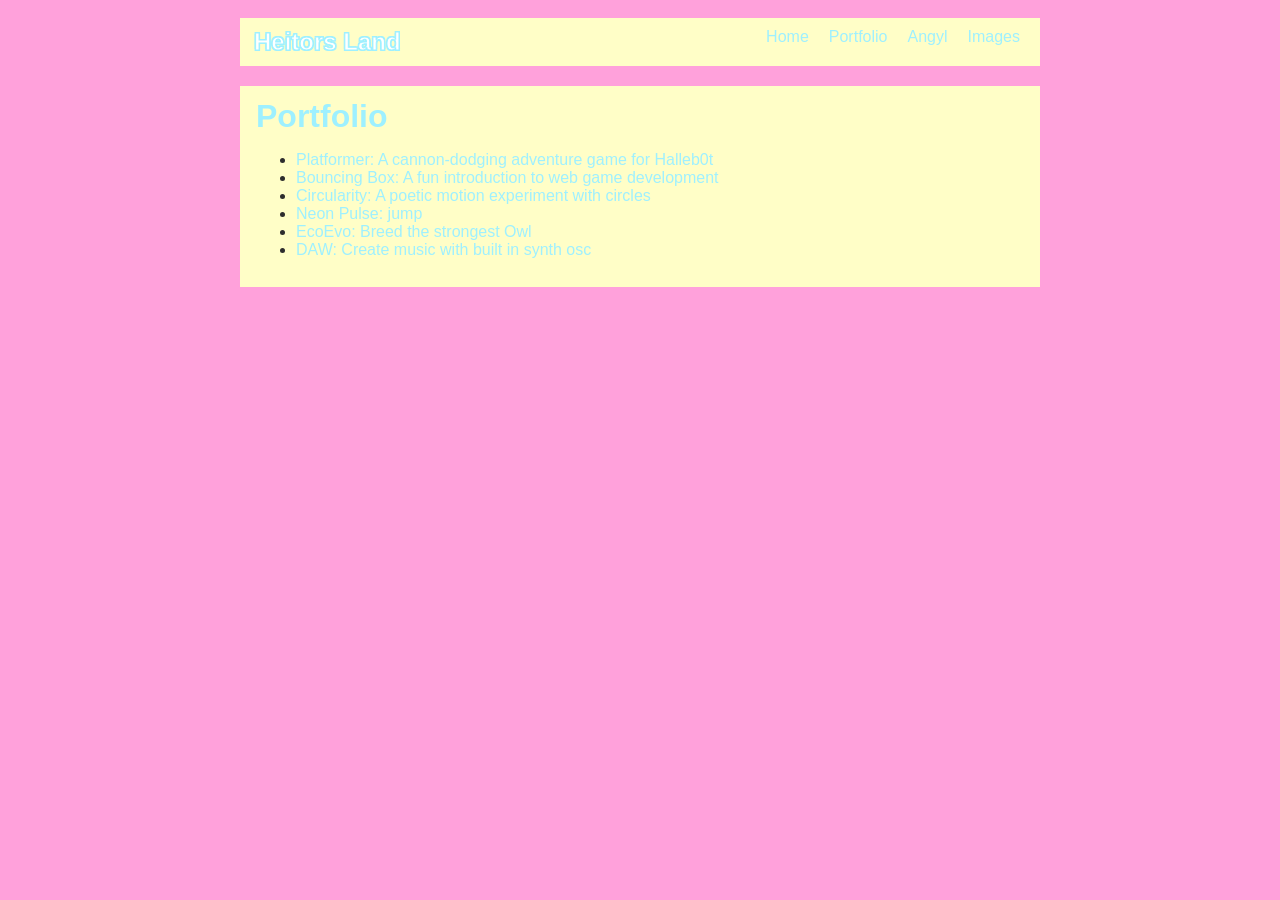
<file: portfolio.html>
<!doctype html>
<html>
  <head>
    <title>PORTFOLIO, OK?</title>
    <link rel="stylesheet" href="style.css" />
  </head>

  <body>
    <!-- All content goes here -->
    <div id="all-contents">
      <nav>
        <h1 class="portfolio-title">Heitors Land</h1>
        <ul id="nav-ul">
          <li class="nav-li">
            <a href="index.html">Home</a>
          </li>
          <li class="nav-li">
            <a href="portfolio.html">Portfolio</a>
          </li>
          <li class="nav-li">
            <a href="angyl.html">Angyl</a>
          </li>
          <li class="nav-li">
            <a href="images.html">Images</a>
          </li>
        </ul>
      </nav>

      <main>
        <div id="content">
          <h1>Portfolio</h1>
          <ul id="portfolio">
            <li>
              <a href="fsd-projects/platformer/"
                >Platformer: A cannon-dodging adventure game for Halleb0t</a
              >
            </li>
            <li>
              <a href="fsd-projects/bouncing-box/"
                >Bouncing Box: A fun introduction to web game development</a
              >
            </li>
            <li>
              <a href="fsd-projects/circularity/"
                >Circularity: A poetic motion experiment with circles</a
              >
            </li>
            <li>
              <a href="neon.html"
                >Neon Pulse: jump</a
              >
            </li>
            <li>
              <a href="evolution.html"
                >EcoEvo: Breed the strongest Owl</a
              >
            </li>
            <li>
              <a href="daw.html"
                >DAW: Create music with built in synth osc</a
              >
            </li>
          </ul>
        </div>
      </main>
    </div>
  </body>
</html>
</file>
<file: fsd-projects/runtime/runtime.css>
/* runtime.css */
/* Styles for Runtime Neo auto-runner game */

img {
  display: none;
}

#gameCanvas {
  position: absolute;
  border: 4px solid #000;
  top: 50%;
  left: 50%;
  transform: translate(-50%, -50%);
}

body {
  margin: 0;
  background-color: #00ccff;
  font-family: Arial, sans-serif;
  text-align: center;
  overflow: hidden;
}
</file>
<file: style.css>
body {
  background: #ffa1db;
  color: rgb(45, 45, 45);
  padding: 10px;
  font-family: Arial, sans-serif;
}

#all-contents {
  max-width: 800px;
  margin: auto;
}

/* navigation menu */
nav {
  background: hsl(59, 100%, 89%);
  margin: 0 auto;
  display: flex;
  padding: 10px;
}

h1 {
  display: flex;
  align-items: center;
  color: white;
  flex: 1;
  margin: 0;
}

.portfolio-title {
  display: inline-block;
  padding: 0 4px;
  color: white;
  background: transparent;
  /* primary technique for WebKit/Blink (slimmer) */
  -webkit-text-stroke: 1px hsl(189, 100%, 81%);
  /* layered text-shadow fallback for broader support (tighter) */
  text-shadow:
    -1px -1px 0 hsl(189, 100%, 81%),
    1px -1px 0 hsl(189, 100%, 81%),
    -1px 1px 0 hsl(189, 100%, 81%),
    1px 1px 0 hsl(189, 100%, 81%);
  border-radius: 4px;
}
#nav-ul {
  list-style-type: none;
  margin: 0;
  padding: 0;
  display: flex;
  color: hsl(189, 100%, 81%);
}

#nav-ul a {
  color: #9ef0ff;
}

#nav-ul a[href="portfolio.html"] {
  color: hsl(189, 100%, 81%);
}

.nav-li {
  display: inline-block;
  padding: 0 10px;
}

a {
  text-decoration: none;
  color: #fff;
}

/* main container area beneath menu */
main {
  background: #fffec7;
  display: flex;
  gap: 24px;
  align-items: center; /* vertically center content beside image */
  margin-top: 20px;
  padding: 12px 16px;
}

.sidebar {
  flex: 0 0 220px;
  display: flex;
  align-items: center;
  justify-content: center;
  padding: 10px 8px;
}

.sidebar-img {
  width: 100%;
  max-width: 200px;
  height: auto;
  border-radius: 50%;
  border: 5px solid hsl(0, 0%, 100%);
  display: block;
}

.content {
  flex: 1;
  padding: 8px 15px;
}

/* responsive: stack on small screens */
@media (max-width: 800px) {
  main {
    flex-direction: column;
    align-items: center;
    text-align: center;
    border:1px solid #ffa1db ;
    border-radius: 10%;
  }
  .sidebar {
    flex-basis: auto;
    width: 100%;
  }
  .content {
    width: 100%;
  }
}

#content h1,
#portfolio a {
  color: hsl(189, 100%, 81%);
}

.student {
  color: white;
  /* primary technique */
  -webkit-text-stroke: .1px hsl(189, 100%, 81%);
  /* layered text-shadow fallback for broader support */
  text-shadow:
    -1px -1px 0 hsl(189, 100%, 81%),
     1px -1px 0 hsl(189, 100%, 81%),
    -1px  1px 0 hsl(189, 100%, 81%),
     1px  1px 0 hsl(189, 100%, 81%);
}

/* interests section styles */
#interests {
  border: 4px solid #9ef0ff;
  padding: 8px;
  margin-top: 20px;
  border-radius: 10%;
}

/* outlined style for Interests heading and list items (matches .portfolio-title) */
#interests h3,
#interests li {
  color: white;
  /* primary technique */
  -webkit-text-stroke: .1px hsl(189, 100%, 81%);
  /* layered text-shadow fallback for broader support */
  text-shadow:
    -1px -1px 0 hsl(189, 100%, 81%),
     1px -1px 0 hsl(189, 100%, 81%),
    -1px  1px 0 hsl(189, 100%, 81%),
     1px  1px 0 hsl(189, 100%, 81%);
}

h2,
h3 {
  color: #9ef0ff;
  margin: 0px;
}
</file>
